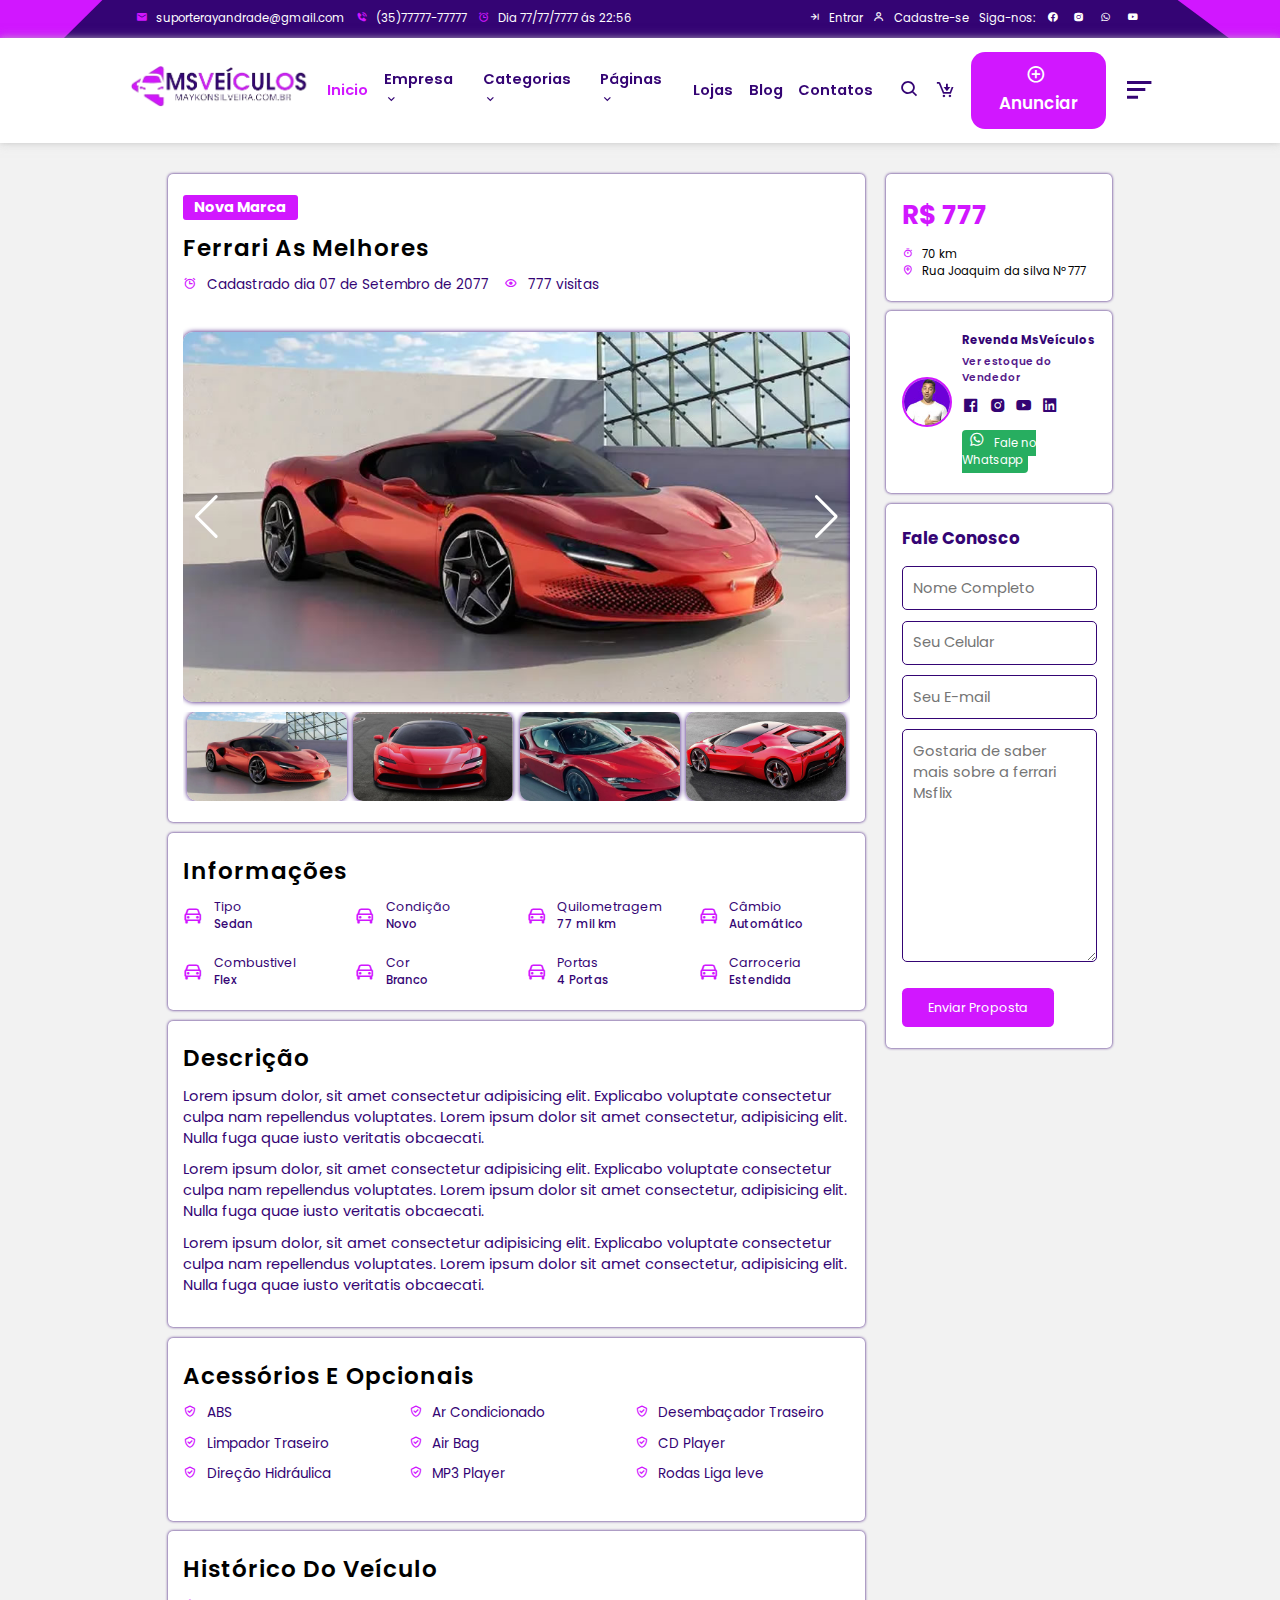
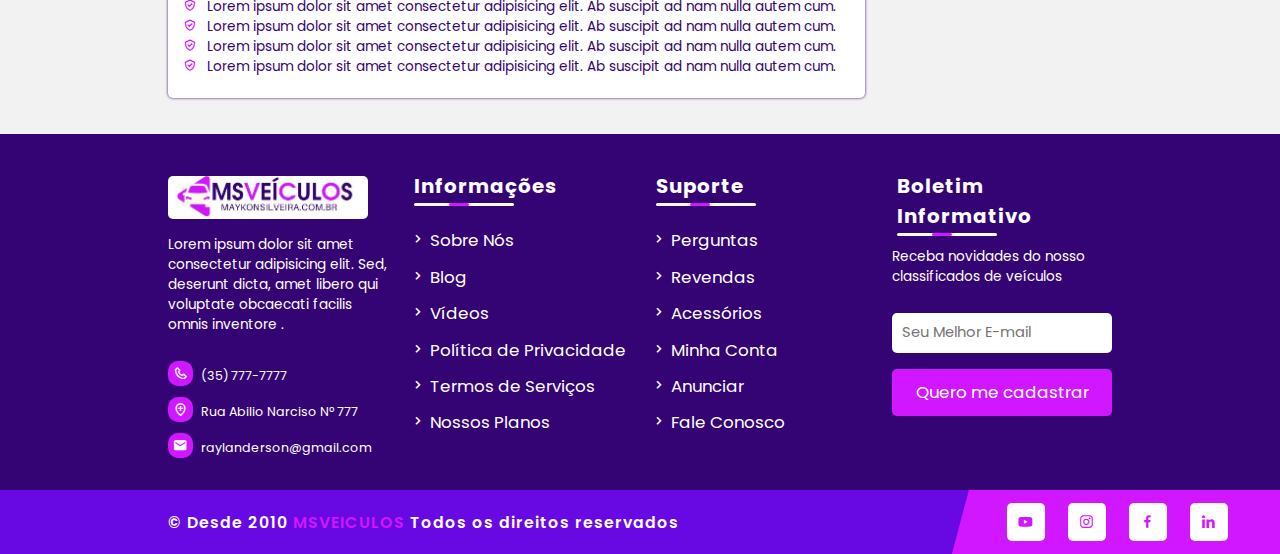
<file: anuncio.html>
<!DOCTYPE html>
<html lang="pt-br">
<head>
    <meta charset="UTF-8">
    <meta name="viewport" content="width=device-width, initial-scale=1.0">
    <title>MSVEÍCULOS OS SEU CLASSIFICADOS DE VEÍCULOS</title>
    <link rel="stylesheet" href="assets/css/style.css">
    <link rel="stylesheet" href="https://unpkg.com/boxicons@latest/css/boxicons.min.css">
    <link rel="stylesheet" href="https://cdn.jsdelivr.net/npm/swiper@11/swiper-bundle.min.css" />
</head>
<body>
    
    <!-- INICIO TOPO SUPERIOR SITE-->
    <div class="super-topo">

        <div class="super-topo-box">

            <div class="super-topo-box-corpo">

                <!-- INICIO COLUNA 1 SITE-->
                <div class="col-1">
                    <span><i class='bx bxs-envelope'></i> suporterayandrade@gmail.com</span>
                    <span><i class='bx bxs-phone-call' ></i> (35)77777-77777</span>
                    <span><i class='bx bx-alarm' ></i> Dia 77/77/7777 ás 22:56</span>
                </div>
                <!-- FIM COLUNA 1 SITE-->

                <!-- INICIO COLUNA 2 SITE-->
                <div class="col-2">
                    <a href="#" title=""><i class='bx bx-arrow-to-right'></i> Entrar</a>
                    <a href="#" title=""><i class='bx bx-user' ></i> Cadastre-se</a>
                    <span>Siga-nos:</span>
                    <div class="social">
                        <a href="#" title=""><i class='bx bxl-facebook-circle' ></i></a>
                        <a href="#" title=""><i class='bx bxl-instagram-alt' ></i></a>
                        <a href="#" title=""><i class='bx bxl-whatsapp' ></i></a>
                        <a href="#" title=""><i class='bx bxl-youtube' ></i></a>
                    </div>
                </div>
                <!-- FIM COLUNA 2 SITE-->

            </div>

        </div>

    </div>
    <!-- FIM TOPO SUPERIOR SITE-->

    <!-- INICIO CABEÇALHO DO SITE -->
    <header class="topo-menu-site">
        <figure class="logo">
            <img src="assets/img/logo/logo.png" alt="Logo do site">
        </figure>

    <!-- INICIO MENU LINK DO SITE -->
        <nav>


            <!-- INICIO LINKs DO SITE -->
            <div class="menuSite">
                <ul class="menuLinks">
                    <li><a href="index.html" title="" class="active">Inicio</a></li>
                    <li><a href="#" title="">Empresa <i class='bx bx-chevron-down'></i></a>
                    <!-- INICIO SUB-MENU LINK DO SITE -->
                        <ul class="menuSub">
                            <li><a href="#">Termo de Serviço</a></li>
                            <li><a href="#" title="">Teste 0</a></li>
                            <li><a href="#" title="">Teste 1</a></li>
                            <li><a href="#" title="">Teste 2</a></li>
                            <li><a href="#" title="">Teste 3</a></li>
                        </ul>
                    <!-- FIM SUB-MENU LINK DO SITE -->                
                    </li>
                    <li><a href="#" title="">Categorias <i class='bx bx-chevron-down'></i></a>
                    <!-- INICIO SUB-MENU LINK DO SITE -->
                    <ul class="menuSub">
                        <li><a href="categorias.html" title="">Grade</a></li>
                        <li><a href="listagem.html" title="">Listagem</a></li>
                        <li><a href="anuncio.html" title="">Anúncio</a></li>    
                        <li><a href="#" title="">Carros</a></li>
                        <li><a href="#" title="">Camilhões</a></li>
                        <li><a href="#" title="">Caminhonetes</a></li>
                        <li><a href="#" title="">Motos</a></li>
                        <li><a href="#" title="">Barcos</a></li>
                    </ul>
                <!-- FIM SUB-MENU LINK DO SITE -->
                    </li>
                    <li><a href="#" title="">Páginas <i class='bx bx-chevron-down'></i></a>
                    <!-- INICIO SUB-MENU LINK DO SITE -->
                    <ul class="menuSub">
                        <li><a href="#" title="">teste 1</a></li>
                        <li><a href="#" title="">teste 2</a></li>
                        <li><a href="#" title="">teste 3</a></li>
                        <li><a href="#" title="">Minha Conta <i class='bx bx-chevron-down setaBaixo'></i></a>
                    <!-- INICIO SUB-MENU-DOIS LINK DO SITE -->
                            <ul class="menuSub-dois">
                                <li><a href="#" title="">teste 777</a></li>
                                <li><a href="#" title="">teste 777</a></li>
                                <li><a href="#" title="">teste 777</a></li>
                                <li><a href="#" title="">teste 777</a></li>
                            </ul>
                    <!-- FIM SUB-MENU-DOIS LINK DO SITE -->
                        </li>
                        <li><a href="#" title="">teste 5</a></li>
                        <li><a href="#" title="">teste 6</a></li>
                        <li><a href="#" title="">teste 7</a></li>
                    </ul>
                <!-- FIM SUB-MENU LINK DO SITE -->
                    </li>
                    <li><a href="#" title="">Lojas</a></li>
                    <li><a href="#" title="">Blog</a></li>
                    <li><a href="#" title="">Contatos</a></li>
                </ul>
            </div>
            <!-- FIM LINKs DO SITE -->

            <!-- INICIO BOTÃO DE ANUNCIAR SITE -->
            <div class="menuAnunciar">
                <i class='bx bx-search' ></i>
                <i class='bx bx-cart-download cart' ></i>
                <button class="addBtn"> <i class='bx bx-plus-circle' ></i> Anunciar</button>
                <i class='bx bx-menu-alt-left' id="menuBtn"></i>
            </div>
            <!-- FIM BOTÃO DE ANUNCIAR SITE -->
        </nav>
    <!-- FIM MENU LINK DO SITE -->
    </header>
    <!-- FIM CABEÇALHO DO SITE -->

    <!-- INICIO VER ANUNCIO DO SITE -->
    <section class="slider">
    <!-- INICIO ANUNCIO DO SITE -->
    <div class="slide-um">

        <div class="col-1">
            <h6>Nova Marca</h6>
            <h5>Ferrari as melhores</h5>

            <div class="data">
                <span> <i class="bx bx-alarm"></i> Cadastrado dia 07 de Setembro de 2077</span>
                <span> <i class="bx bx-show"></i> 777 visitas</span>
            </div>

            <!-- INICIO SLIDE DO SITE -->
            <div style="--swiper-navigation-color: #fff; --swiper-pagination-color: #fff;" class="swiper anuncioSlide">
                <div class="swiper-wrapper">
                
            <!-- INICIO ITEM SLIDE DO SITE -->
                    <div class="swiper-slide">
                        <img src="assets/img/anuncio/carro-1.jpg" alt="">
                    </div>
            <!-- FIM ITEM SLIDE DO SITE -->
                
            <!-- INICIO ITEM SLIDE DO SITE -->
                    <div class="swiper-slide">
                        <img src="assets/img/anuncio/carro-2.jpg" alt="">
                    </div>
            <!-- FIM ITEM SLIDE DO SITE -->
                
            <!-- INICIO ITEM SLIDE DO SITE -->
                    <div class="swiper-slide">
                        <img src="assets/img/anuncio/carro-3.jpg" alt="">
                    </div>
            <!-- FIM ITEM SLIDE DO SITE -->
                
            <!-- INICIO ITEM SLIDE DO SITE -->
                    <div class="swiper-slide">
                        <img src="assets/img/anuncio/carro-4.jpg" alt="">
                    </div>
            <!-- FIM ITEM SLIDE DO SITE -->

            <div class="swiper-button-next"></div>
            <div class="swiper-button-prev"></div>

                </div>
            </div>
            <!-- FIM SLIDE DO SITE -->

            <!-- INICIO SLIDE 2 DO SITE -->
            <div class="swiper anuncioSlide2">
                <div class="swiper-wrapper">
                    <!-- INICIO ITEM SLIDE DO SITE -->
                    <div class="swiper-slide">
                        <img src="assets/img/anuncio/carro-1.jpg" alt="">
                    </div>
            <!-- FIM ITEM SLIDE DO SITE -->
                
            <!-- INICIO ITEM SLIDE DO SITE -->
                    <div class="swiper-slide">
                        <img src="assets/img/anuncio/carro-2.jpg" alt="">
                    </div>
            <!-- FIM ITEM SLIDE DO SITE -->
                
            <!-- INICIO ITEM SLIDE DO SITE -->
                    <div class="swiper-slide">
                        <img src="assets/img/anuncio/carro-3.jpg" alt="">
                    </div>
            <!-- FIM ITEM SLIDE DO SITE -->
                
            <!-- INICIO ITEM SLIDE DO SITE -->
                    <div class="swiper-slide">
                        <img src="assets/img/anuncio/carro-4.jpg" alt="">
                    </div>
            <!-- FIM ITEM SLIDE DO SITE -->
                </div>
            </div>
            <!-- FIM SLIDE 2 DO SITE -->


        </div>
            <!-- INICIO COLUNA INFORMAÇÕES DO SITE -->
            <div class="col-1">
                <h5>Informações</h5>

                <div class="anuncio-linha">

                <!-- INICIO BOX ITEM COLUNA 1 DO SITE -->
                    <div class="anuncio-box">
                        <i class='bx bx-car'></i>
                        <div class="nome">
                            <span>Tipo</span>
                            <p>Sedan</p>  
                        </div>
                    </div>
                <!-- FIM BOX ITEM COLUNA 1 DO SITE -->

                <!-- INICIO BOX ITEM COLUNA 1 DO SITE -->
                    <div class="anuncio-box">
                        <i class='bx bx-car'></i>
                        <div class="nome">
                            <span>Condição</span>
                            <p>Novo</p>  
                        </div>
                    </div>
                <!-- FIM BOX ITEM COLUNA 1 DO SITE -->

                <!-- INICIO BOX ITEM COLUNA 1 DO SITE -->
                    <div class="anuncio-box">
                        <i class='bx bx-car'></i>
                        <div class="nome">
                            <span>Quilometragem</span>
                            <p>77 mil km</p>  
                        </div>
                    </div>
                <!-- FIM BOX ITEM COLUNA 1 DO SITE -->

                <!-- INICIO BOX ITEM COLUNA 1 DO SITE -->
                    <div class="anuncio-box">
                        <i class='bx bx-car'></i>
                        <div class="nome">
                            <span>Câmbio</span>
                            <p>Automático</p>  
                        </div>
                    </div>
                <!-- FIM BOX ITEM COLUNA 1 DO SITE -->

                <!-- INICIO BOX ITEM COLUNA 1 DO SITE -->
                    <div class="anuncio-box">
                        <i class='bx bx-car'></i>
                        <div class="nome">
                            <span>Combustivel</span>
                            <p>Flex</p>  
                        </div>
                    </div>
                <!-- FIM BOX ITEM COLUNA 1 DO SITE -->

                <!-- INICIO BOX ITEM COLUNA 1 DO SITE -->
                    <div class="anuncio-box">
                        <i class='bx bx-car'></i>
                        <div class="nome">
                            <span>Cor</span>
                            <p>Branco</p>  
                        </div>
                    </div>
                <!-- FIM BOX ITEM COLUNA 1 DO SITE -->

                <!-- INICIO BOX ITEM COLUNA 1 DO SITE -->
                    <div class="anuncio-box">
                        <i class='bx bx-car'></i>
                        <div class="nome">
                            <span>Portas</span>
                            <p>4 Portas</p>  
                        </div>
                    </div>
                <!-- FIM BOX ITEM COLUNA 1 DO SITE -->

                <!-- INICIO BOX ITEM COLUNA 1 DO SITE -->
                    <div class="anuncio-box">
                        <i class='bx bx-car'></i>
                        <div class="nome">
                            <span>Carroceria</span>
                            <p>Estendida</p>  
                        </div>
                    </div>
                <!-- FIM BOX ITEM COLUNA 1 DO SITE -->
                </div>

            </div>
            <!-- FIM COLUNA INFORMAÇÕES DO SITE ------------->

            <!-- INICIO COLUNA DESCRIÇÃO DO SITE ------------->
            <div class="col-1">
                <h5>Descrição</h5>

                <p class="dec">
                    Lorem ipsum dolor, sit amet consectetur adipisicing elit. Explicabo voluptate consectetur culpa nam repellendus voluptates. Lorem ipsum dolor sit amet consectetur, adipisicing elit. Nulla fuga quae iusto veritatis obcaecati. 
                </p>
                

                <p class="dec">
                    Lorem ipsum dolor, sit amet consectetur adipisicing elit. Explicabo voluptate consectetur culpa nam repellendus voluptates. Lorem ipsum dolor sit amet consectetur, adipisicing elit. Nulla fuga quae iusto veritatis obcaecati.  
                </p>

                <p class="dec">
                    Lorem ipsum dolor, sit amet consectetur adipisicing elit. Explicabo voluptate consectetur culpa nam repellendus voluptates. Lorem ipsum dolor sit amet consectetur, adipisicing elit. Nulla fuga quae iusto veritatis obcaecati. 
                </p>

            </div>    
            <!-- FIM COLUNA DESCRIÇÃO DO SITE ---------------->


            <!-- INICIO COLUNA ACESSORIOS DO SITE ------------->
            <div class="col-1">
                <h5>Acessórios e opcionais</h5>
                <div class="anuncio-acessorios">
                    <p class="ac"> <i class='bx bx-check-shield' ></i> ABS</p>
                    <p class="ac"> <i class='bx bx-check-shield' ></i> Ar Condicionado </p>
                    <p class="ac"> <i class='bx bx-check-shield' ></i> Desembaçador Traseiro </p>
                    <p class="ac"> <i class='bx bx-check-shield' ></i> Limpador Traseiro </p>
                    <p class="ac"> <i class='bx bx-check-shield' ></i> Air Bag</p>
                    <p class="ac"> <i class='bx bx-check-shield' ></i> CD Player</p>
                    <p class="ac"> <i class='bx bx-check-shield' ></i> Direção Hidráulica </p>
                    <p class="ac"> <i class='bx bx-check-shield' ></i> MP3 Player </p>
                    <p class="ac"> <i class='bx bx-check-shield' ></i> Rodas Liga leve </p>
                </div>
            </div>    
            <!-- FIM COLUNA ACESSORIOS DO SITE ---------------->


            <!-- INICIO COLUNA HISTORICO DO SITE ------------->
            <div class="col-1">
                <h5>Histórico do Veículo</h5>
                <div class="anuncio-historico">
                    <p class="ac"> <i class='bx bx-check-shield' ></i> Lorem ipsum dolor sit amet consectetur adipisicing elit. Ab suscipit ad nam nulla autem cum.</p>
                    <p class="ac"> <i class='bx bx-check-shield' ></i> Lorem ipsum dolor sit amet consectetur adipisicing elit. Ab suscipit ad nam nulla autem cum.</p>
                    <p class="ac"> <i class='bx bx-check-shield' ></i> Lorem ipsum dolor sit amet consectetur adipisicing elit. Ab suscipit ad nam nulla autem cum.</p>
                    <p class="ac"> <i class='bx bx-check-shield' ></i> Lorem ipsum dolor sit amet consectetur adipisicing elit. Ab suscipit ad nam nulla autem cum.</p>
                
                </div>
            </div>    
            <!-- FIM COLUNA HISTORICO DO SITE ---------------->

    </div>
    <!-- FIM ANUNCIO DO SITE -->

    <!-- INICIO BARRA LATERAL ANUNCIO DO SITE -->
        <aside class="anuncio-barra-lateral">

            <!-- INICIO ITEM BARRA LATERAL ANUNCIO DO SITE -->
            <div class="col-2">
                <h3>R$ 777</h3>
                <div class="anuncio-bl-localizacao">
                    <span><i class='bx bx-stopwatch'></i> 70 km </span>
                    <span><i class='bx bx-location-plus'></i> Rua Joaquim da silva Nº 777 </span>
                </div>
            </div>
            <!-- FIM ITEM BARRA LATERAL ANUNCIO DO SITE -->

            <!-- INICIO ITEM BARRA LATERAL ANUNCIO DO SITE -->
            <div class="col-2">
                <div class="anuncio-bl-cliente">
                    <img src="assets/img/anuncio/usuario-777.jpg" alt="">

                    <div class="anuncio-bl-info">
                        <h6>Revenda MsVeículos</h6>
                        <span><a href="" title=""> Ver estoque do Vendedor</a></span>
                        <i class='bx bxl-facebook-square'></i>
                        <i class='bx bxl-instagram-alt' ></i>
                        <i class='bx bxl-youtube' ></i>
                        <i class='bx bxl-linkedin-square' ></i>

                        <p><a href="" title="" class="btn-anuncio"> <i class='bx bxl-whatsapp'></i> Fale no Whatsapp</a></p>
                    </div>

                </div>
            </div>
            <!-- FIM ITEM BARRA LATERAL ANUNCIO DO SITE -->

            <!-- INICIO ITEM BARRA LATERAL ANUNCIO DO SITE -->
            <div class="col-2">
                <h6>Fale Conosco</h6>
                <form action="" method="post">
                    <input type="text" name="nome" placeholder="Nome Completo">
                    <input type="text" celular="nome" placeholder="Seu Celular">
                    <input type="text" email="nome" placeholder="Seu E-mail">
                    <textarea name="mensagem" id="" cols="30" rows="10" placeholder="Gostaria de saber mais sobre a ferrari Msflix"></textarea>
                    <button type="submit" name="sendMsg">Enviar Proposta</button>
                </form>
            </div>
            <!-- FIM ITEM BARRA LATERAL ANUNCIO DO SITE -->

        </aside>
    <!-- FIM BARRA LATERAL ANUNCIO DO SITE -->        
    </section>
    <!-- FIM VER ANUNCIO DO SITE -->


<!-- INICIO RODAPE DO SITE -->
<footer class="rodape">

    <!-- INICIO LINHA RODAPE DO SITE -->
    <div class="rodape-linha">

            <!-- INICIO COLUNA 1 RODAPE DO SITE -->
            <div class="rodape-col">
                
                <figure>
                    <img src="assets/img/logo/LOG-MSVEICULOS.jpg" alt="">
                </figure>
                <p>Lorem ipsum dolor sit amet consectetur adipisicing elit. Sed, deserunt dicta, amet libero qui voluptate obcaecati facilis omnis inventore .</p>
                <span> <i class="bx bx-phone"></i> (35) 777-7777</span>
                <span> <i class="bx bx-location-plus"></i> Rua Abilio Narciso Nº 777</span>
                <span> <i class="bx bxs-envelope"></i> raylanderson@gmail.com</span>

            </div>
            <!-- FIM COLUNA 1 RODAPE DO SITE -->

            <!-- INICIO COLUNA 2 RODAPE DO SITE -->
            <div class="rodape-col">
                <h5>Informações</h5>
                <a href="" title=""> <i class="bx bx-chevron-right"></i> Sobre Nós</a>
                <a href="" title=""> <i class="bx bx-chevron-right"></i> Blog</a>
                <a href="" title=""> <i class="bx bx-chevron-right"></i> Vídeos</a>
                <a href="" title=""> <i class="bx bx-chevron-right"></i> Política de Privacidade</a>
                <a href="" title=""> <i class="bx bx-chevron-right"></i> Termos de Serviços</a>
                <a href="" title=""> <i class="bx bx-chevron-right"></i> Nossos Planos</a>

            </div>
            <!-- FIM COLUNA 2 RODAPE DO SITE -->

            <!-- INICIO COLUNA 3 RODAPE DO SITE -->
            <div class="rodape-col">
                <h5>Suporte</h5>
                <a href="" title=""> <i class="bx bx-chevron-right"></i> Perguntas</a>
                <a href="" title=""> <i class="bx bx-chevron-right"></i> Revendas</a>
                <a href="" title=""> <i class="bx bx-chevron-right"></i> Acessórios</a>
                <a href="" title=""> <i class="bx bx-chevron-right"></i> Minha Conta</a>
                <a href="" title=""> <i class="bx bx-chevron-right"></i> Anunciar</a>
                <a href="" title=""> <i class="bx bx-chevron-right"></i> Fale Conosco</a>
            </div>
            <!-- FIM COLUNA 3 RODAPE DO SITE -->

            <!-- INICIO COLUNA 4 RODAPE DO SITE -->
            <div class="rodape-col">
                <h5>Boletim Informativo</h5>
                <p class="texto">Receba novidades do nosso classificados de veículos</p>
                <form action="" method="post">
                    <input type="text" name="email" placeholder="Seu Melhor E-mail">
                    <button type="submit"> Quero me cadastrar</button>
                </form>
            </div>
            <!-- FIM COLUNA 4 RODAPE DO SITE -->

            </div>
            <!-- FIM LINHA RODAPE DO SITE -->

            <!-- INICIO DIREITOS RODAPE DO SITE -->
            <div class="rodape-direitos">
                <p>&copy; Desde 2010 <span>MSVEICULOS</span> Todos os direitos reservados</p>

                <div class="rodape-redes">
                    <i class="bx bxl-youtube"></i>
                    <i class="bx bxl-instagram"></i>
                    <i class="bx bxl-facebook"></i>
                    <i class="bx bxl-linkedin"></i>
                </div>
            </div>
            <!-- FIM DIREITOS RODAPE DO SITE -->
    </div>

</footer>
<!-- FIM RODAPE DO SITE -->


    <script src="https://cdn.jsdelivr.net/npm/swiper@11/swiper-bundle.min.js"></script>
    <script src="assets/js/ms.js"></script>
</body>
</html>
</file>
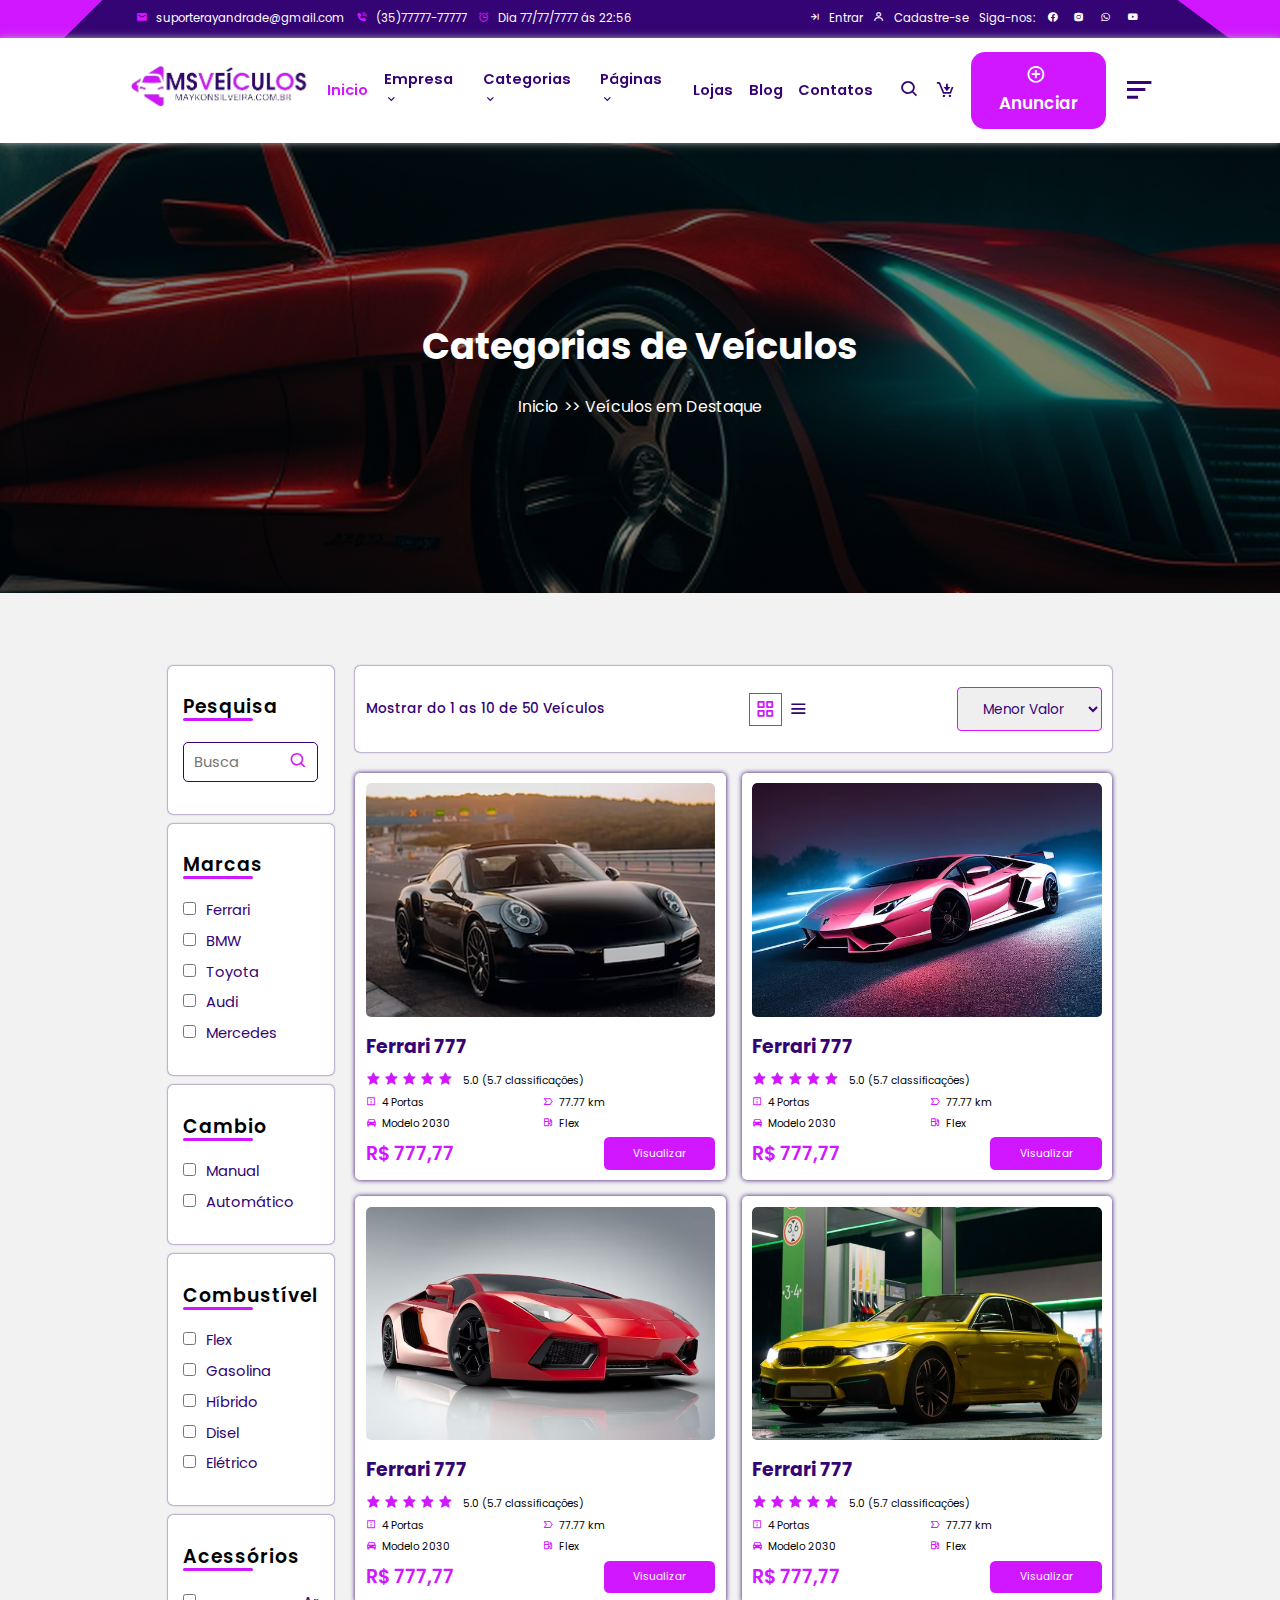
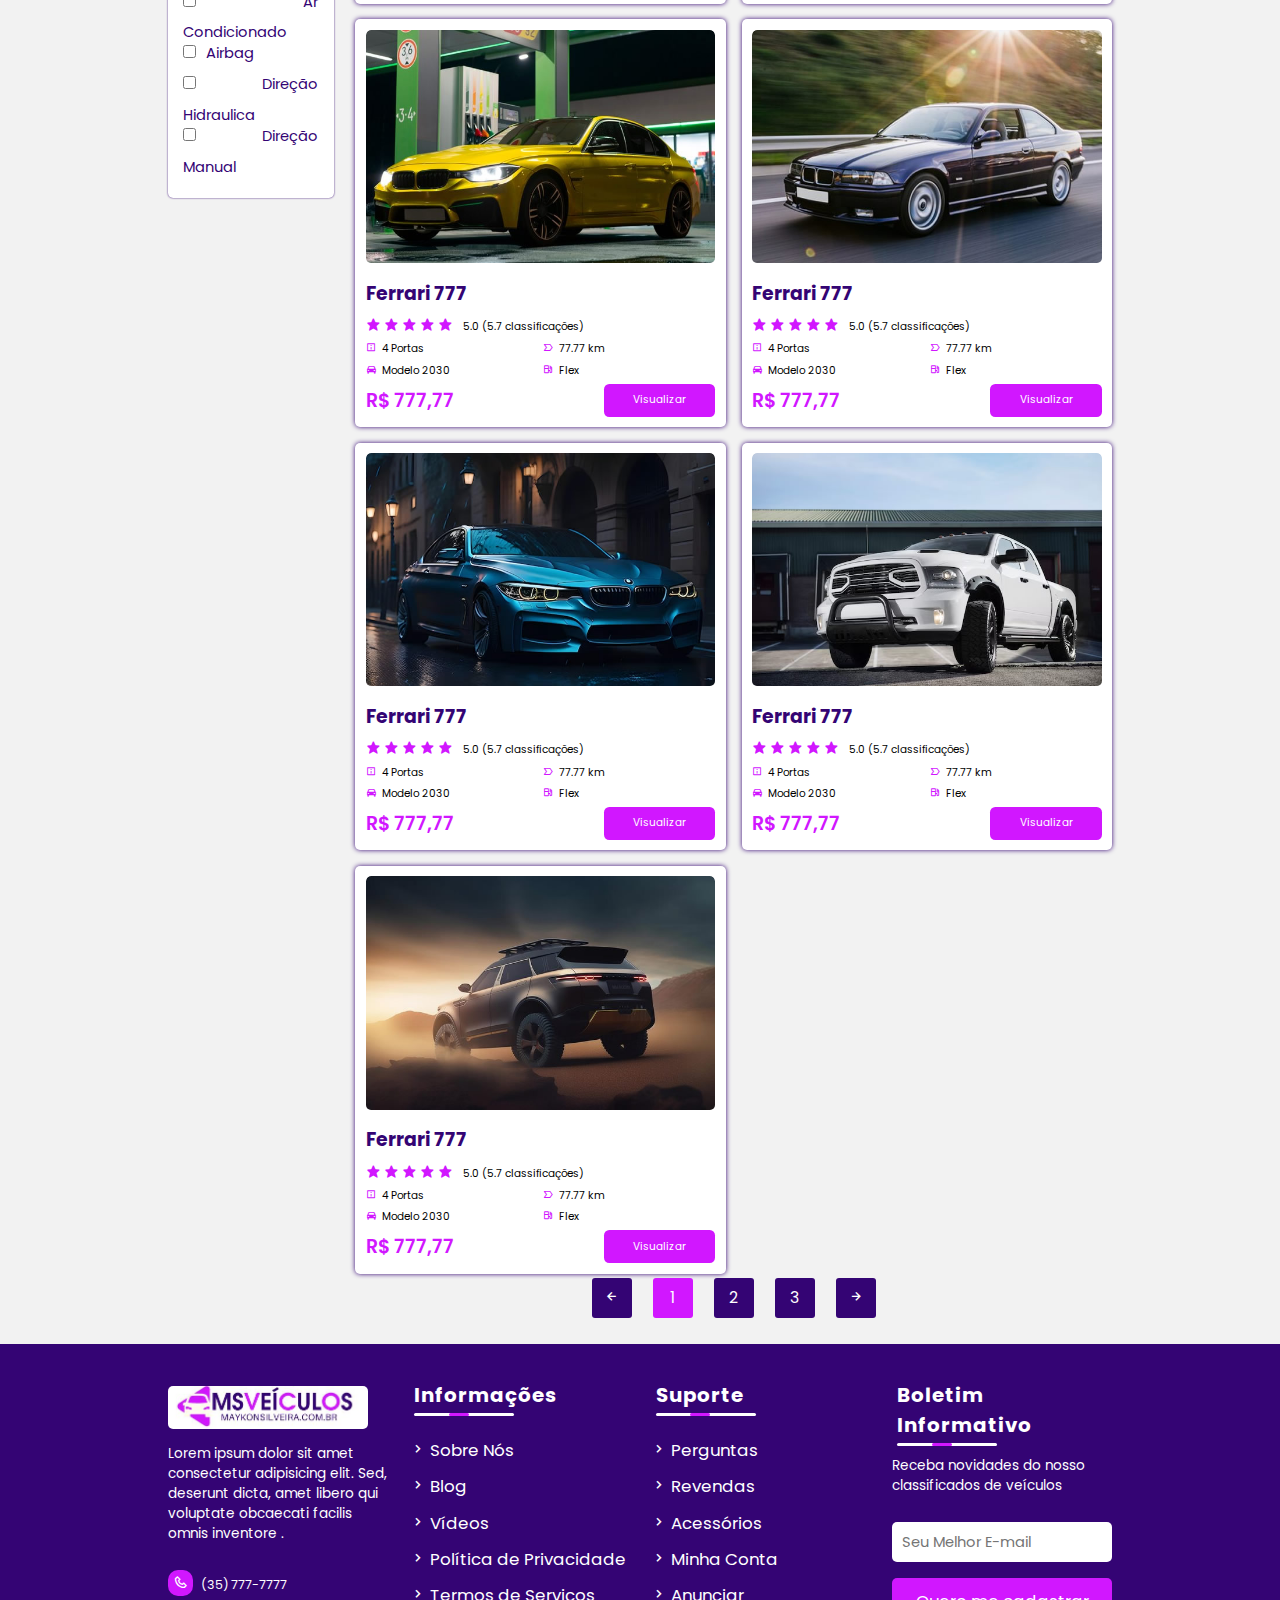
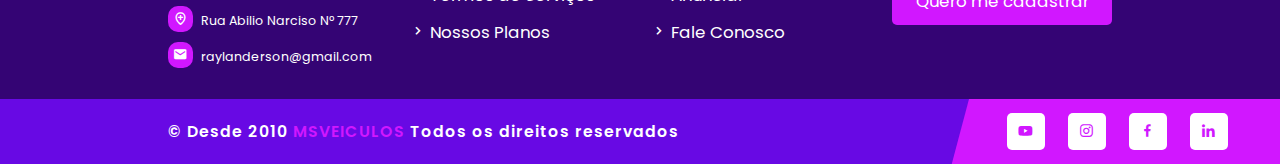
<file: categorias.html>
<!DOCTYPE html>
<html lang="pt-br">
<head>
    <meta charset="UTF-8">
    <meta name="viewport" content="width=device-width, initial-scale=1.0">
    <title>MSVEÍCULOS OS SEU CLASSIFICADOS DE VEÍCULOS</title>
    <link rel="stylesheet" href="assets/css/style.css">
    <link rel="stylesheet" href="https://unpkg.com/boxicons@latest/css/boxicons.min.css">
    <link rel="stylesheet" href="https://cdn.jsdelivr.net/npm/swiper@11/swiper-bundle.min.css" />
</head>
<body>
    
    <!-- INICIO TOPO SUPERIOR SITE-->
    <div class="super-topo">

        <div class="super-topo-box">

            <div class="super-topo-box-corpo">

                <!-- INICIO COLUNA 1 SITE-->
                <div class="col-1">
                    <span><i class='bx bxs-envelope'></i> suporterayandrade@gmail.com</span>
                    <span><i class='bx bxs-phone-call' ></i> (35)77777-77777</span>
                    <span><i class='bx bx-alarm' ></i> Dia 77/77/7777 ás 22:56</span>
                </div>
                <!-- FIM COLUNA 1 SITE-->

                <!-- INICIO COLUNA 2 SITE-->
                <div class="col-2">
                    <a href="#" title=""><i class='bx bx-arrow-to-right'></i> Entrar</a>
                    <a href="#" title=""><i class='bx bx-user' ></i> Cadastre-se</a>
                    <span>Siga-nos:</span>
                    <div class="social">
                        <a href="#" title=""><i class='bx bxl-facebook-circle' ></i></a>
                        <a href="#" title=""><i class='bx bxl-instagram-alt' ></i></a>
                        <a href="#" title=""><i class='bx bxl-whatsapp' ></i></a>
                        <a href="#" title=""><i class='bx bxl-youtube' ></i></a>
                    </div>
                </div>
                <!-- FIM COLUNA 2 SITE-->

            </div>

        </div>

    </div>
    <!-- FIM TOPO SUPERIOR SITE-->

    <!-- INICIO CABEÇALHO DO SITE -->
    <header class="topo-menu-site">
        <figure class="logo">
            <img src="assets/img/logo/logo.png" alt="Logo do site">
        </figure>

    <!-- INICIO MENU LINK DO SITE -->
        <nav>


            <!-- INICIO LINKs DO SITE -->
            <div class="menuSite">
                <ul class="menuLinks">
                    <li><a href="index.html" title="" class="active">Inicio</a></li>
                    <li><a href="#" title="">Empresa <i class='bx bx-chevron-down'></i></a>
                    <!-- INICIO SUB-MENU LINK DO SITE -->
                        <ul class="menuSub">
                            <li><a href="#">Termo de Serviço</a></li>
                            <li><a href="#" title="">Teste 0</a></li>
                            <li><a href="#" title="">Teste 1</a></li>
                            <li><a href="#" title="">Teste 2</a></li>
                            <li><a href="#" title="">Teste 3</a></li>
                        </ul>
                    <!-- FIM SUB-MENU LINK DO SITE -->                
                    </li>
                    <li><a href="#" title="">Categorias <i class='bx bx-chevron-down'></i></a>
                    <!-- INICIO SUB-MENU LINK DO SITE -->
                    <ul class="menuSub">
                        <li><a href="categorias.html" title="">Grade</a></li>
                        <li><a href="listagem.html" title="">Listagem</a></li>
                        <li><a href="anuncio.html" title="">Anúncio</a></li>
                        <li><a href="#" title="">Carros</a></li>
                        <li><a href="#" title="">Camilhões</a></li>
                        <li><a href="#" title="">Caminhonetes</a></li>
                        <li><a href="#" title="">Motos</a></li>
                        <li><a href="#" title="">Barcos</a></li>
                    </ul>
                <!-- FIM SUB-MENU LINK DO SITE -->
                    </li>
                    <li><a href="#" title="">Páginas <i class='bx bx-chevron-down'></i></a>
                    <!-- INICIO SUB-MENU LINK DO SITE -->
                    <ul class="menuSub">
                        <li><a href="#" title="">teste 1</a></li>
                        <li><a href="#" title="">teste 2</a></li>
                        <li><a href="#" title="">teste 3</a></li>
                        <li><a href="#" title="">Minha Conta <i class='bx bx-chevron-down setaBaixo'></i></a>
                    <!-- INICIO SUB-MENU-DOIS LINK DO SITE -->
                            <ul class="menuSub-dois">
                                <li><a href="#" title="">teste 777</a></li>
                                <li><a href="#" title="">teste 777</a></li>
                                <li><a href="#" title="">teste 777</a></li>
                                <li><a href="#" title="">teste 777</a></li>
                            </ul>
                    <!-- FIM SUB-MENU-DOIS LINK DO SITE -->
                        </li>
                        <li><a href="#" title="">teste 5</a></li>
                        <li><a href="#" title="">teste 6</a></li>
                        <li><a href="#" title="">teste 7</a></li>
                    </ul>
                <!-- FIM SUB-MENU LINK DO SITE -->
                    </li>
                    <li><a href="#" title="">Lojas</a></li>
                    <li><a href="#" title="">Blog</a></li>
                    <li><a href="#" title="">Contatos</a></li>
                </ul>
            </div>
            <!-- FIM LINKs DO SITE -->

            <!-- INICIO BOTÃO DE ANUNCIAR SITE -->
            <div class="menuAnunciar">
                <i class='bx bx-search' ></i>
                <i class='bx bx-cart-download cart' ></i>
                <button class="addBtn"> <i class='bx bx-plus-circle' ></i> Anunciar</button>
                <i class='bx bx-menu-alt-left' id="menuBtn"></i>
            </div>
            <!-- FIM BOTÃO DE ANUNCIAR SITE -->
        </nav>
    <!-- FIM MENU LINK DO SITE -->
    </header>
    <!-- FIM CABEÇALHO DO SITE -->

    <!-- INICIO TOPO PAGINAS DO SITE -->
    <div class="categorias-carros">
        <h2>Categorias de Veículos</h2>
        <div class="links">
            <a href="index.html" title=""> Inicio</a>
            <span> >> </span>
            <p>Veículos em Destaque</p>
        </div>
    </div>
    <!-- FIM TOPO PAGINAS DO SITE -->

    <!-- INICIO FILTRO E VEICULOS DO SITE -->
    <section class="carrosRecentes cats">

        <!-- INICIO COLUNA 1 - FILTRO E VEICULOS DO SITE -->
        <div class="col-1">
            <form action="" method="post">

        <!-- INICIO ITEM FILTRO E VEICULOS DO SITE -->
        <div class="cat-col">

            <h5>Pesquisa</h5>            
            <div class="filtroBusca">
                <input type="text" name="" class="filtro-cat" placeholder="Busca">
                <i class='bx bx-search' ></i>
            </div>

        </div>
        <!-- FIM ITEM FILTRO E VEICULOS DO SITE -->
            
        <!-- INICIO ITEM FILTRO E VEICULOS DO SITE -->
        <div class="cat-col">
            <h5>Marcas</h5>            
            <div class="caixaBusca">

                <input type="checkbox" name="" > Ferrari <br>
                <input type="checkbox" name="" > BMW <br>
                <input type="checkbox" name="" > Toyota <br>
                <input type="checkbox" name="" > Audi <br>
                <input type="checkbox" name="" > Mercedes <br>

            </div>
        </div>
        <!-- FIM ITEM FILTRO E VEICULOS DO SITE -->
                
        <!-- INICIO ITEM FILTRO E VEICULOS DO SITE -->
        <div class="cat-col">
            <h5>Cambio</h5>            
            <div class="caixaBusca">

                <input type="checkbox" name="" > Manual <br>
                <input type="checkbox" name="" > Automático <br>
                
            </div>
        </div>
        <!-- FIM ITEM FILTRO E VEICULOS DO SITE -->

        <!-- INICIO ITEM FILTRO E VEICULOS DO SITE -->
        <div class="cat-col">
            <h5>Combustível</h5>            
            <div class="caixaBusca">

                <input type="checkbox" name="" > Flex <br>
                <input type="checkbox" name="" > Gasolina <br>
                <input type="checkbox" name="" > Híbrido <br>
                <input type="checkbox" name="" > Disel <br>
                <input type="checkbox" name="" > Elétrico <br>

            </div>
        </div>
        <!-- FIM ITEM FILTRO E VEICULOS DO SITE -->
            

        <!-- INICIO ITEM FILTRO E VEICULOS DO SITE -->
        <div class="cat-col">
            <h5>Acessórios</h5>            
            <div class="caixaBusca">

                <input type="checkbox" name="" > Ar Condicionado <br>
                <input type="checkbox" name="" > Airbag <br>
                <input type="checkbox" name="" > Direção Hidraulica <br>
                <input type="checkbox" name="" > Direção Manual <br>

            </div>
        </div>
        <!-- FIM ITEM FILTRO E VEICULOS DO SITE -->
            
            </form>
        </div>
        <!-- FIM COLUNA 1 - FILTRO E VEICULOS DO SITE -->

        <!-- INICIO COLUNA 2 - FILTRO E VEICULOS DO SITE -->
        <div class="col-2">

        <!-- INICIO TOPO COLUNA 2 - FILTRO E VEICULOS DO SITE -->
            <div class="cat-veiculos-top">
                <span>Mostrar do 1 as 10 de 50 Veículos</span>

                <div class="cat-v-outros">
                    <i class="bx bx-grid-alt grade"></i>
                    <i class="bx bx-menu"></i>
                </div>

                <form action="" method="post">
                    <select name="" id="">
                        <option value="">Menor Valor</option>
                        <option value="">Maior Valor</option>
                    </select>
                </form>

            </div>
        <!-- FIM TOPO COLUNA 2 - FILTRO E VEICULOS DO SITE -->


        <!-- INICIO VEICULOS DA COLUNA 2 - FILTRO E VEICULOS DO SITE -->
        <div class="cr-linha listagem">



            <!-- INICIO ITEM VEICULOS DO SITE -->
    <div class="cr-col">
    
                <div class="img-cr">
                    <img src="assets/img/carros/1.jpg" alt="">
                </div>
    
                <h5>Ferrari 777</h5>
                <div class="classificacao">
    
                    <div class="cl-estrelas">
                        <i class='bx bxs-star'></i>
                        <i class='bx bxs-star'></i>
                        <i class='bx bxs-star'></i>
                        <i class='bx bxs-star'></i>
                        <i class='bx bxs-star'></i>
                    </div>
    
                    <div class="cl-ct-estrelas">
                        <span>5.0 (5.7 classificações)</span>
                    </div>
    
                </div>
    
                <div class="cr-info">
                    <span> <i class='bx bx-info-square'></i> 4 Portas</span>
                    <span> <i class='bx bx-label' ></i> 77.77 km</span>
                    <span> <i class='bx bxs-car' ></i> Modelo 2030</span>
                    <span> <i class='bx bx-gas-pump' ></i> Flex</span>
                </div>
    
                <div class="cr-valor">
                    <p>R$ 777,77</p>
                    <a href="" title="">Visualizar</a>
                </div>
    
            </div>
            <!-- FIM ITEM VEICULOS DO SITE -->
    
    
            <!-- INICIO ITEM VEICULOS DO SITE -->
            <div class="cr-col">
    
                <div class="img-cr">
                    <img src="assets/img/carros/2.jpg" alt="">
                </div>
    
                <h5>Ferrari 777</h5>
                <div class="classificacao">
    
                    <div class="cl-estrelas">
                        <i class='bx bxs-star'></i>
                        <i class='bx bxs-star'></i>
                        <i class='bx bxs-star'></i>
                        <i class='bx bxs-star'></i>
                        <i class='bx bxs-star'></i>
                    </div>
    
                    <div class="cl-ct-estrelas">
                        <span>5.0 (5.7 classificações)</span>
                    </div>
    
                </div>
    
                <div class="cr-info">
                    <span> <i class='bx bx-info-square'></i> 4 Portas</span>
                    <span> <i class='bx bx-label' ></i> 77.77 km</span>
                    <span> <i class='bx bxs-car' ></i> Modelo 2030</span>
                    <span> <i class='bx bx-gas-pump' ></i> Flex</span>
                </div>
    
                <div class="cr-valor">
                    <p>R$ 777,77</p>
                    <a href="" title="">Visualizar</a>
                </div>
    
            </div>
            <!-- FIM ITEM VEICULOS DO SITE -->
    
            <!-- INICIO ITEM VEICULOS DO SITE -->
            <div class="cr-col">
    
                <div class="img-cr">
                    <img src="assets/img/carros/3.jpg" alt="">
                </div>
    
                <h5>Ferrari 777</h5>
                <div class="classificacao">
    
                    <div class="cl-estrelas">
                        <i class='bx bxs-star'></i>
                        <i class='bx bxs-star'></i>
                        <i class='bx bxs-star'></i>
                        <i class='bx bxs-star'></i>
                        <i class='bx bxs-star'></i>
                    </div>
    
                    <div class="cl-ct-estrelas">
                        <span>5.0 (5.7 classificações)</span>
                    </div>
    
                </div>
    
                <div class="cr-info">
                    <span> <i class='bx bx-info-square'></i> 4 Portas</span>
                    <span> <i class='bx bx-label' ></i> 77.77 km</span>
                    <span> <i class='bx bxs-car' ></i> Modelo 2030</span>
                    <span> <i class='bx bx-gas-pump' ></i> Flex</span>
                </div>
    
                <div class="cr-valor">
                    <p>R$ 777,77</p>
                    <a href="" title="">Visualizar</a>
                </div>
    
            </div>
            <!-- FIM ITEM VEICULOS DO SITE -->
    
    <!-- INICIO ITEM VEICULOS DO SITE -->
    <div class="cr-col">
    
        <div class="img-cr">
            <img src="assets/img/carros/4.jpg" alt="">
        </div>
    
        <h5>Ferrari 777</h5>
        <div class="classificacao">
    
            <div class="cl-estrelas">
                <i class='bx bxs-star'></i>
                <i class='bx bxs-star'></i>
                <i class='bx bxs-star'></i>
                <i class='bx bxs-star'></i>
                <i class='bx bxs-star'></i>
            </div>
    
            <div class="cl-ct-estrelas">
                <span>5.0 (5.7 classificações)</span>
            </div>
    
        </div>
    
        <div class="cr-info">
            <span> <i class='bx bx-info-square'></i> 4 Portas</span>
            <span> <i class='bx bx-label' ></i> 77.77 km</span>
            <span> <i class='bx bxs-car' ></i> Modelo 2030</span>
            <span> <i class='bx bx-gas-pump' ></i> Flex</span>
        </div>
    
        <div class="cr-valor">
            <p>R$ 777,77</p>
            <a href="" title="">Visualizar</a>
        </div>
    
    </div>
    <!-- FIM ITEM VEICULOS DO SITE -->
    
    <!-- INICIO ITEM VEICULOS DO SITE -->
    <div class="cr-col">
    
        <div class="img-cr">
            <img src="assets/img/carros/4.jpg" alt="">
        </div>
    
        <h5>Ferrari 777</h5>
        <div class="classificacao">
    
            <div class="cl-estrelas">
                <i class='bx bxs-star'></i>
                <i class='bx bxs-star'></i>
                <i class='bx bxs-star'></i>
                <i class='bx bxs-star'></i>
                <i class='bx bxs-star'></i>
            </div>
    
            <div class="cl-ct-estrelas">
                <span>5.0 (5.7 classificações)</span>
            </div>
    
        </div>
    
        <div class="cr-info">
            <span> <i class='bx bx-info-square'></i> 4 Portas</span>
            <span> <i class='bx bx-label' ></i> 77.77 km</span>
            <span> <i class='bx bxs-car' ></i> Modelo 2030</span>
            <span> <i class='bx bx-gas-pump' ></i> Flex</span>
        </div>
    
        <div class="cr-valor">
            <p>R$ 777,77</p>
            <a href="" title="">Visualizar</a>
        </div>
    
    </div>
    <!-- FIM ITEM VEICULOS DO SITE -->
    
    <!-- INICIO ITEM VEICULOS DO SITE -->
    <div class="cr-col">
    
        <div class="img-cr">
            <img src="assets/img/carros/5.jpg" alt="">
        </div>
    
        <h5>Ferrari 777</h5>
        <div class="classificacao">
    
            <div class="cl-estrelas">
                <i class='bx bxs-star'></i>
                <i class='bx bxs-star'></i>
                <i class='bx bxs-star'></i>
                <i class='bx bxs-star'></i>
                <i class='bx bxs-star'></i>
            </div>
    
            <div class="cl-ct-estrelas">
                <span>5.0 (5.7 classificações)</span>
            </div>
    
        </div>
    
        <div class="cr-info">
            <span> <i class='bx bx-info-square'></i> 4 Portas</span>
            <span> <i class='bx bx-label' ></i> 77.77 km</span>
            <span> <i class='bx bxs-car' ></i> Modelo 2030</span>
            <span> <i class='bx bx-gas-pump' ></i> Flex</span>
        </div>
    
        <div class="cr-valor">
            <p>R$ 777,77</p>
            <a href="" title="">Visualizar</a>
        </div>
    
    </div>
    <!-- FIM ITEM VEICULOS DO SITE -->
    
    <!-- INICIO ITEM VEICULOS DO SITE -->
    <div class="cr-col">
    
        <div class="img-cr">
            <img src="assets/img/carros/6.jpg" alt="">
        </div>
    
        <h5>Ferrari 777</h5>
        <div class="classificacao">
    
            <div class="cl-estrelas">
                <i class='bx bxs-star'></i>
                <i class='bx bxs-star'></i>
                <i class='bx bxs-star'></i>
                <i class='bx bxs-star'></i>
                <i class='bx bxs-star'></i>
            </div>
    
            <div class="cl-ct-estrelas">
                <span>5.0 (5.7 classificações)</span>
            </div>
    
        </div>
    
        <div class="cr-info">
            <span> <i class='bx bx-info-square'></i> 4 Portas</span>
            <span> <i class='bx bx-label' ></i> 77.77 km</span>
            <span> <i class='bx bxs-car' ></i> Modelo 2030</span>
            <span> <i class='bx bx-gas-pump' ></i> Flex</span>
        </div>
    
        <div class="cr-valor">
            <p>R$ 777,77</p>
            <a href="" title="">Visualizar</a>
        </div>
    
    </div>
    <!-- FIM ITEM VEICULOS DO SITE -->
    
    
    <!-- INICIO ITEM VEICULOS DO SITE -->
    <div class="cr-col">
    
        <div class="img-cr">
            <img src="assets/img/carros/7.jpg" alt="">
        </div>
    
        <h5>Ferrari 777</h5>
        <div class="classificacao">
    
            <div class="cl-estrelas">
                <i class='bx bxs-star'></i>
                <i class='bx bxs-star'></i>
                <i class='bx bxs-star'></i>
                <i class='bx bxs-star'></i>
                <i class='bx bxs-star'></i>
            </div>
    
            <div class="cl-ct-estrelas">
                <span>5.0 (5.7 classificações)</span>
            </div>
    
        </div>
    
        <div class="cr-info">
            <span> <i class='bx bx-info-square'></i> 4 Portas</span>
            <span> <i class='bx bx-label' ></i> 77.77 km</span>
            <span> <i class='bx bxs-car' ></i> Modelo 2030</span>
            <span> <i class='bx bx-gas-pump' ></i> Flex</span>
        </div>
    
        <div class="cr-valor">
            <p>R$ 777,77</p>
            <a href="" title="">Visualizar</a>
        </div>
    
    </div>
    <!-- FIM ITEM VEICULOS DO SITE -->
    
    
    <!-- INICIO ITEM VEICULOS DO SITE -->
    <div class="cr-col">
    
        <div class="img-cr">
            <img src="assets/img/carros/8.jpg" alt="">
        </div>
    
        <h5>Ferrari 777</h5>
        <div class="classificacao">
    
            <div class="cl-estrelas">
                <i class='bx bxs-star'></i>
                <i class='bx bxs-star'></i>
                <i class='bx bxs-star'></i>
                <i class='bx bxs-star'></i>
                <i class='bx bxs-star'></i>
            </div>
    
            <div class="cl-ct-estrelas">
                <span>5.0 (5.7 classificações)</span>
            </div>
    
        </div>
    
        <div class="cr-info">
            <span> <i class='bx bx-info-square'></i> 4 Portas</span>
            <span> <i class='bx bx-label' ></i> 77.77 km</span>
            <span> <i class='bx bxs-car' ></i> Modelo 2030</span>
            <span> <i class='bx bx-gas-pump' ></i> Flex</span>
        </div>
    
        <div class="cr-valor">
            <p>R$ 777,77</p>
            <a href="" title="">Visualizar</a>
        </div>
    
    </div>
    <!-- FIM ITEM VEICULOS DO SITE -->
    
            <br>
        </div>
        <!-- FIM VEICULOS DA COLUNA 2 - FILTRO E VEICULOS DO SITE -->

        <div class="paginacao">
            <span class="p-numero"> <i class='bx bx-left-arrow-alt'></i></span>
            <span> 1 </span>
            <span class="p-numero"> 2 </span>
            <span class="p-numero"> 3 </span>
            <span class="p-numero"> <i class='bx bx-right-arrow-alt' ></i></span>
        </div>

        </div>
        <!-- INICIO COLUNA 2 - FILTRO E VEICULOS DO SITE -->

    </section>
    <!-- FIM FILTRO E VEICULOS DO SITE -->

    


<!-- INICIO RODAPE DO SITE -->
<footer class="rodape">

    <!-- INICIO LINHA RODAPE DO SITE -->
    <div class="rodape-linha">

            <!-- INICIO COLUNA 1 RODAPE DO SITE -->
            <div class="rodape-col">
                
                <figure>
                    <img src="assets/img/logo/LOG-MSVEICULOS.jpg" alt="">
                </figure>
                <p>Lorem ipsum dolor sit amet consectetur adipisicing elit. Sed, deserunt dicta, amet libero qui voluptate obcaecati facilis omnis inventore .</p>
                <span> <i class="bx bx-phone"></i> (35) 777-7777</span>
                <span> <i class="bx bx-location-plus"></i> Rua Abilio Narciso Nº 777</span>
                <span> <i class="bx bxs-envelope"></i> raylanderson@gmail.com</span>

            </div>
            <!-- FIM COLUNA 1 RODAPE DO SITE -->

            <!-- INICIO COLUNA 2 RODAPE DO SITE -->
            <div class="rodape-col">
                <h5>Informações</h5>
                <a href="" title=""> <i class="bx bx-chevron-right"></i> Sobre Nós</a>
                <a href="" title=""> <i class="bx bx-chevron-right"></i> Blog</a>
                <a href="" title=""> <i class="bx bx-chevron-right"></i> Vídeos</a>
                <a href="" title=""> <i class="bx bx-chevron-right"></i> Política de Privacidade</a>
                <a href="" title=""> <i class="bx bx-chevron-right"></i> Termos de Serviços</a>
                <a href="" title=""> <i class="bx bx-chevron-right"></i> Nossos Planos</a>

            </div>
            <!-- FIM COLUNA 2 RODAPE DO SITE -->

            <!-- INICIO COLUNA 3 RODAPE DO SITE -->
            <div class="rodape-col">
                <h5>Suporte</h5>
                <a href="" title=""> <i class="bx bx-chevron-right"></i> Perguntas</a>
                <a href="" title=""> <i class="bx bx-chevron-right"></i> Revendas</a>
                <a href="" title=""> <i class="bx bx-chevron-right"></i> Acessórios</a>
                <a href="" title=""> <i class="bx bx-chevron-right"></i> Minha Conta</a>
                <a href="" title=""> <i class="bx bx-chevron-right"></i> Anunciar</a>
                <a href="" title=""> <i class="bx bx-chevron-right"></i> Fale Conosco</a>
            </div>
            <!-- FIM COLUNA 3 RODAPE DO SITE -->

            <!-- INICIO COLUNA 4 RODAPE DO SITE -->
            <div class="rodape-col">
                <h5>Boletim Informativo</h5>
                <p class="texto">Receba novidades do nosso classificados de veículos</p>
                <form action="" method="post">
                    <input type="text" name="email" placeholder="Seu Melhor E-mail">
                    <button type="submit"> Quero me cadastrar</button>
                </form>
            </div>
            <!-- FIM COLUNA 4 RODAPE DO SITE -->

            </div>
            <!-- FIM LINHA RODAPE DO SITE -->

            <!-- INICIO DIREITOS RODAPE DO SITE -->
            <div class="rodape-direitos">
                <p>&copy; Desde 2010 <span>MSVEICULOS</span> Todos os direitos reservados</p>

                <div class="rodape-redes">
                    <i class="bx bxl-youtube"></i>
                    <i class="bx bxl-instagram"></i>
                    <i class="bx bxl-facebook"></i>
                    <i class="bx bxl-linkedin"></i>
                </div>
            </div>
            <!-- FIM DIREITOS RODAPE DO SITE -->
    </div>

</footer>
<!-- FIM RODAPE DO SITE -->


    <script src="https://cdn.jsdelivr.net/npm/swiper@11/swiper-bundle.min.js"></script>
    <script src="assets/js/ms.js"></script>
</body>
</html>
</file>
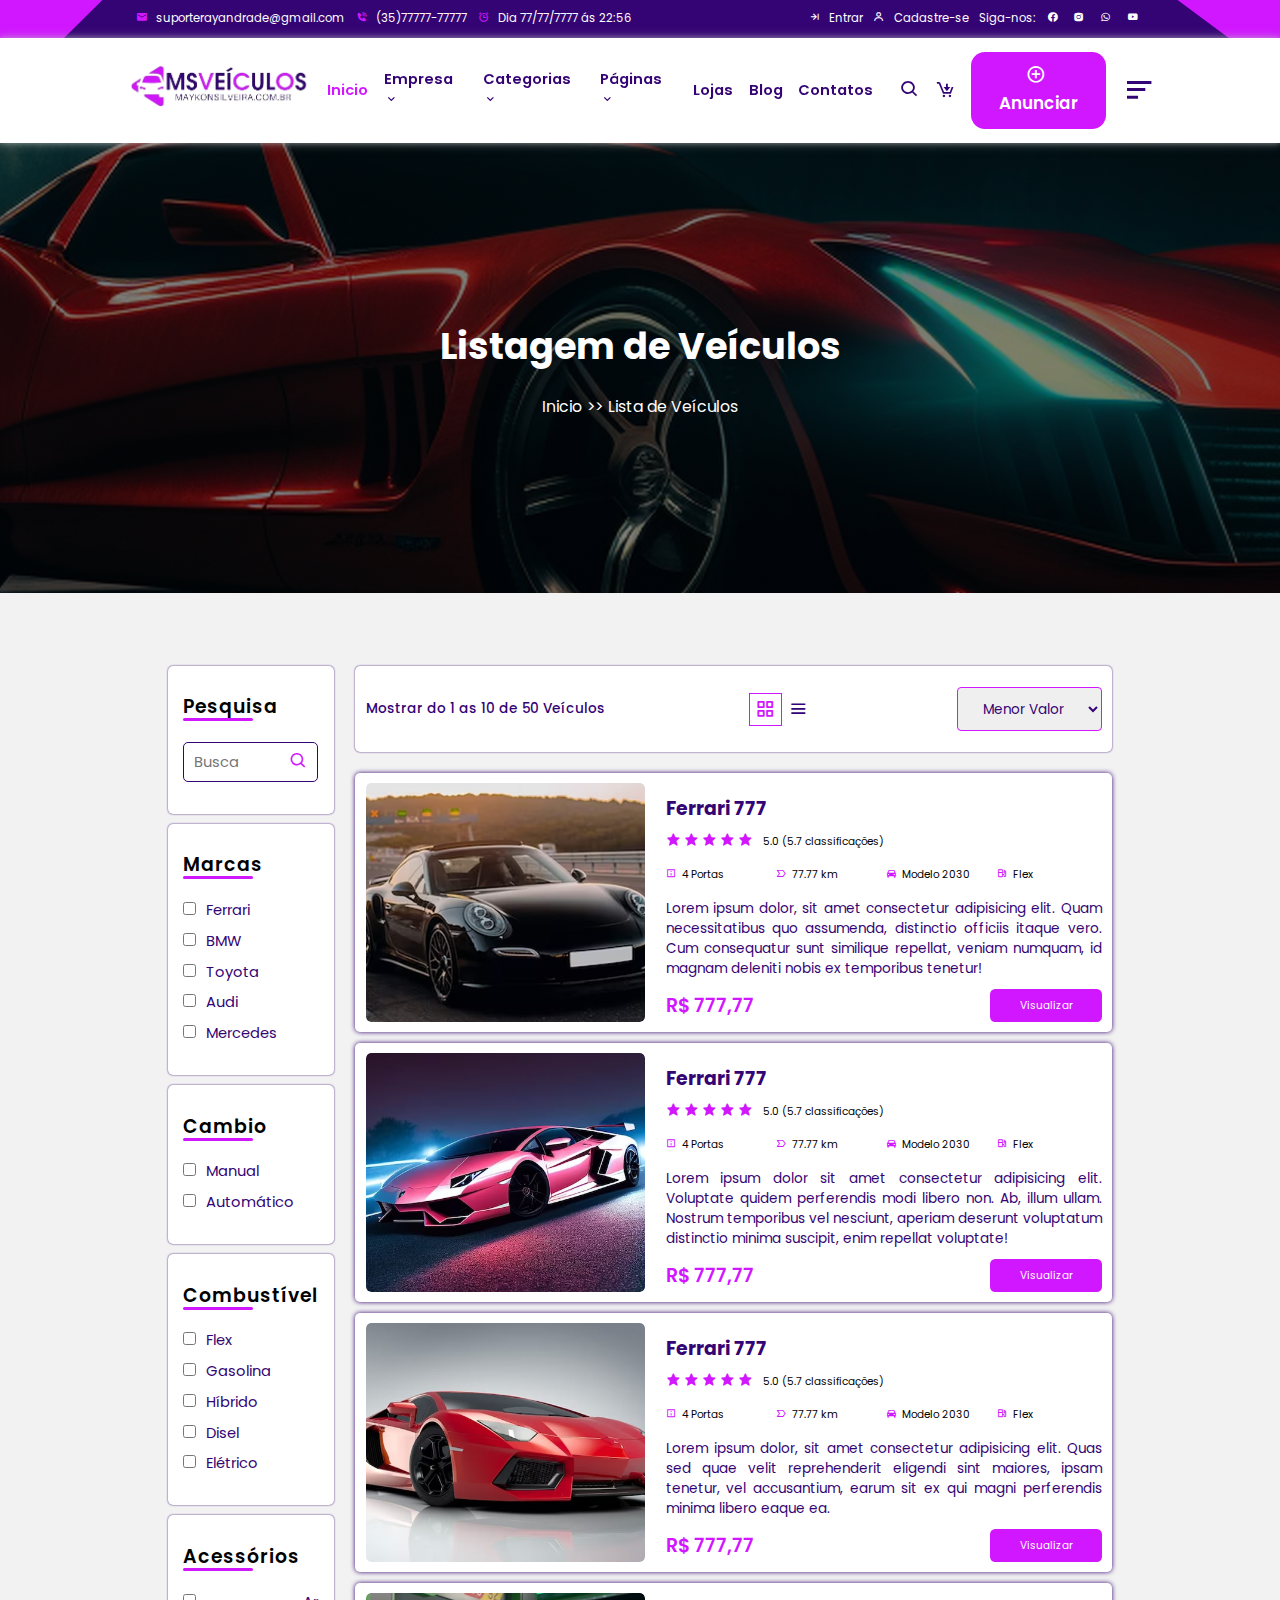
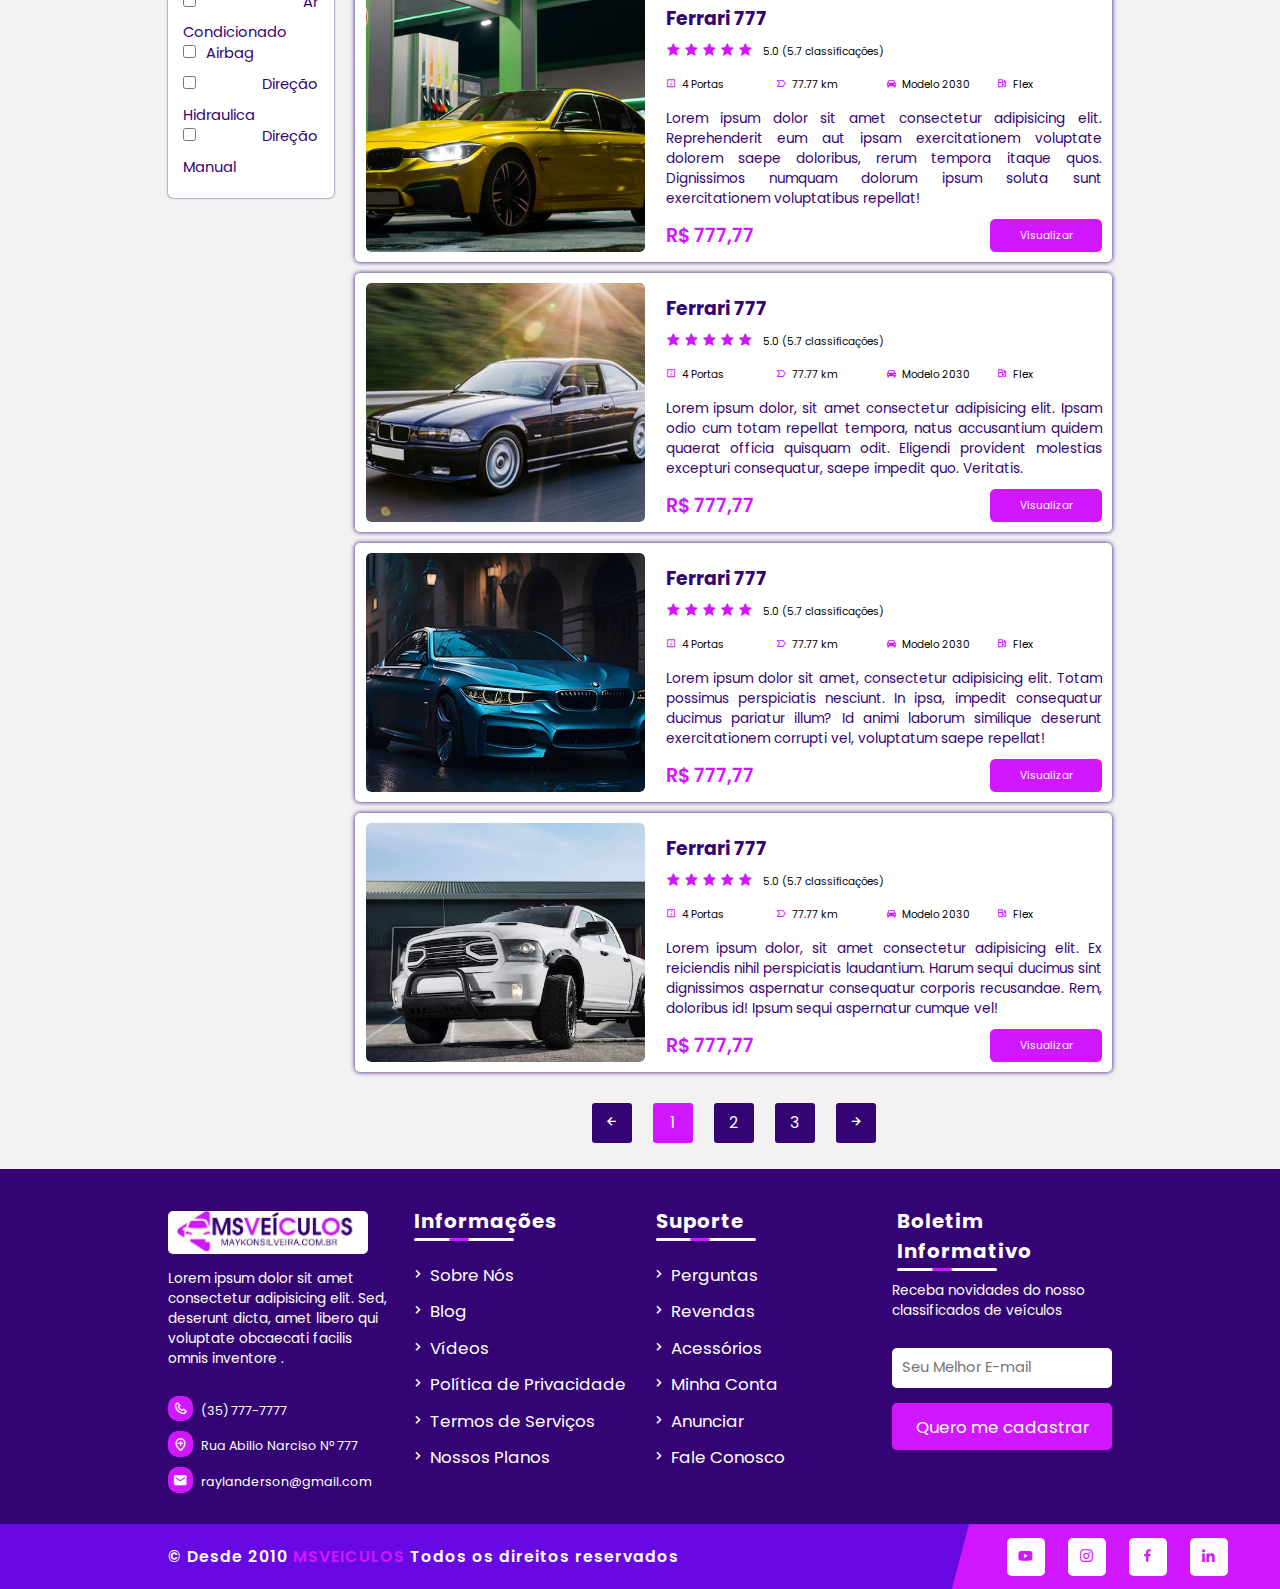
<file: listagem.html>
<!DOCTYPE html>
<html lang="pt-br">
<head>
    <meta charset="UTF-8">
    <meta name="viewport" content="width=device-width, initial-scale=1.0">
    <title>MSVEÍCULOS OS SEU CLASSIFICADOS DE VEÍCULOS</title>
    <link rel="stylesheet" href="assets/css/style.css">
    <link rel="stylesheet" href="https://unpkg.com/boxicons@latest/css/boxicons.min.css">
    <link rel="stylesheet" href="https://cdn.jsdelivr.net/npm/swiper@11/swiper-bundle.min.css" />
</head>
<body>
    
    <!-- INICIO TOPO SUPERIOR SITE-->
    <div class="super-topo">

        <div class="super-topo-box">

            <div class="super-topo-box-corpo">

                <!-- INICIO COLUNA 1 SITE-->
                <div class="col-1">
                    <span><i class='bx bxs-envelope'></i> suporterayandrade@gmail.com</span>
                    <span><i class='bx bxs-phone-call' ></i> (35)77777-77777</span>
                    <span><i class='bx bx-alarm' ></i> Dia 77/77/7777 ás 22:56</span>
                </div>
                <!-- FIM COLUNA 1 SITE-->

                <!-- INICIO COLUNA 2 SITE-->
                <div class="col-2">
                    <a href="#" title=""><i class='bx bx-arrow-to-right'></i> Entrar</a>
                    <a href="#" title=""><i class='bx bx-user' ></i> Cadastre-se</a>
                    <span>Siga-nos:</span>
                    <div class="social">
                        <a href="#" title=""><i class='bx bxl-facebook-circle' ></i></a>
                        <a href="#" title=""><i class='bx bxl-instagram-alt' ></i></a>
                        <a href="#" title=""><i class='bx bxl-whatsapp' ></i></a>
                        <a href="#" title=""><i class='bx bxl-youtube' ></i></a>
                    </div>
                </div>
                <!-- FIM COLUNA 2 SITE-->

            </div>

        </div>

    </div>
    <!-- FIM TOPO SUPERIOR SITE-->

    <!-- INICIO CABEÇALHO DO SITE -->
    <header class="topo-menu-site">
        <figure class="logo">
            <img src="assets/img/logo/logo.png" alt="Logo do site">
        </figure>

    <!-- INICIO MENU LINK DO SITE -->
        <nav>


            <!-- INICIO LINKs DO SITE -->
            <div class="menuSite">
                <ul class="menuLinks">
                    <li><a href="index.html" title="" class="active">Inicio</a></li>
                    <li><a href="#" title="">Empresa <i class='bx bx-chevron-down'></i></a>
                    <!-- INICIO SUB-MENU LINK DO SITE -->
                        <ul class="menuSub">
                            <li><a href="#">Termo de Serviço</a></li>
                            <li><a href="#" title="">Teste 0</a></li>
                            <li><a href="#" title="">Teste 1</a></li>
                            <li><a href="#" title="">Teste 2</a></li>
                            <li><a href="#" title="">Teste 3</a></li>
                        </ul>
                    <!-- FIM SUB-MENU LINK DO SITE -->                
                    </li>
                    <li><a href="#" title="">Categorias <i class='bx bx-chevron-down'></i></a>
                    <!-- INICIO SUB-MENU LINK DO SITE -->
                    <ul class="menuSub">
                        <li><a href="categorias.html" title="">Grade</a></li>
                        <li><a href="listagem.html" title="">Listagem</a></li>
                        <li><a href="anuncio.html" title="">Anúncio</a></li>
                        <li><a href="#" title="">Carros</a></li>
                        <li><a href="#" title="">Camilhões</a></li>
                        <li><a href="#" title="">Caminhonetes</a></li>
                        <li><a href="#" title="">Motos</a></li>
                        <li><a href="#" title="">Barcos</a></li>
                    </ul>
                <!-- FIM SUB-MENU LINK DO SITE -->
                    </li>
                    <li><a href="#" title="">Páginas <i class='bx bx-chevron-down'></i></a>
                    <!-- INICIO SUB-MENU LINK DO SITE -->
                    <ul class="menuSub">
                        <li><a href="#" title="">teste 1</a></li>
                        <li><a href="#" title="">teste 2</a></li>
                        <li><a href="#" title="">teste 3</a></li>
                        <li><a href="#" title="">Minha Conta <i class='bx bx-chevron-down setaBaixo'></i></a>
                    <!-- INICIO SUB-MENU-DOIS LINK DO SITE -->
                            <ul class="menuSub-dois">
                                <li><a href="#" title="">teste 777</a></li>
                                <li><a href="#" title="">teste 777</a></li>
                                <li><a href="#" title="">teste 777</a></li>
                                <li><a href="#" title="">teste 777</a></li>
                            </ul>
                    <!-- FIM SUB-MENU-DOIS LINK DO SITE -->
                        </li>
                        <li><a href="#" title="">teste 5</a></li>
                        <li><a href="#" title="">teste 6</a></li>
                        <li><a href="#" title="">teste 7</a></li>
                    </ul>
                <!-- FIM SUB-MENU LINK DO SITE -->
                    </li>
                    <li><a href="#" title="">Lojas</a></li>
                    <li><a href="#" title="">Blog</a></li>
                    <li><a href="#" title="">Contatos</a></li>
                </ul>
            </div>
            <!-- FIM LINKs DO SITE -->

            <!-- INICIO BOTÃO DE ANUNCIAR SITE -->
            <div class="menuAnunciar">
                <i class='bx bx-search' ></i>
                <i class='bx bx-cart-download cart' ></i>
                <button class="addBtn"> <i class='bx bx-plus-circle' ></i> Anunciar</button>
                <i class='bx bx-menu-alt-left' id="menuBtn"></i>
            </div>
            <!-- FIM BOTÃO DE ANUNCIAR SITE -->
        </nav>
    <!-- FIM MENU LINK DO SITE -->
    </header>
    <!-- FIM CABEÇALHO DO SITE -->

    <!-- INICIO TOPO PAGINAS DO SITE -->
    <div class="categorias-carros">
        <h2>Listagem de Veículos</h2>
        <div class="links">
            <a href="index.html" title=""> Inicio</a>
            <span> >> </span>
            <p>Lista de Veículos</p>
        </div>
    </div>
    <!-- FIM TOPO PAGINAS DO SITE -->

    <!-- INICIO FILTRO E VEICULOS DO SITE -->
    <section class="carrosRecentes cats">

        <!-- INICIO COLUNA 1 - FILTRO E VEICULOS DO SITE -->
        <div class="col-1">
            <form action="" method="post">

        <!-- INICIO ITEM FILTRO E VEICULOS DO SITE -->
        <div class="cat-col">

            <h5>Pesquisa</h5>            
            <div class="filtroBusca">
                <input type="text" name="" class="filtro-cat" placeholder="Busca">
                <i class='bx bx-search' ></i>
            </div>

        </div>
        <!-- FIM ITEM FILTRO E VEICULOS DO SITE -->
            
        <!-- INICIO ITEM FILTRO E VEICULOS DO SITE -->
        <div class="cat-col">
            <h5>Marcas</h5>            
            <div class="caixaBusca">

                <input type="checkbox" name="" > Ferrari <br>
                <input type="checkbox" name="" > BMW <br>
                <input type="checkbox" name="" > Toyota <br>
                <input type="checkbox" name="" > Audi <br>
                <input type="checkbox" name="" > Mercedes <br>

            </div>
        </div>
        <!-- FIM ITEM FILTRO E VEICULOS DO SITE -->
                
        <!-- INICIO ITEM FILTRO E VEICULOS DO SITE -->
        <div class="cat-col">
            <h5>Cambio</h5>            
            <div class="caixaBusca">

                <input type="checkbox" name="" > Manual <br>
                <input type="checkbox" name="" > Automático <br>
                
            </div>
        </div>
        <!-- FIM ITEM FILTRO E VEICULOS DO SITE -->

        <!-- INICIO ITEM FILTRO E VEICULOS DO SITE -->
        <div class="cat-col">
            <h5>Combustível</h5>            
            <div class="caixaBusca">

                <input type="checkbox" name="" > Flex <br>
                <input type="checkbox" name="" > Gasolina <br>
                <input type="checkbox" name="" > Híbrido <br>
                <input type="checkbox" name="" > Disel <br>
                <input type="checkbox" name="" > Elétrico <br>

            </div>
        </div>
        <!-- FIM ITEM FILTRO E VEICULOS DO SITE -->
            

        <!-- INICIO ITEM FILTRO E VEICULOS DO SITE -->
        <div class="cat-col">
            <h5>Acessórios</h5>            
            <div class="caixaBusca">

                <input type="checkbox" name="" > Ar Condicionado <br>
                <input type="checkbox" name="" > Airbag <br>
                <input type="checkbox" name="" > Direção Hidraulica <br>
                <input type="checkbox" name="" > Direção Manual <br>

            </div>
        </div>
        <!-- FIM ITEM FILTRO E VEICULOS DO SITE -->
            
            </form>
        </div>
        <!-- FIM COLUNA 1 - FILTRO E VEICULOS DO SITE -->

        <!-- INICIO COLUNA 2 - FILTRO E VEICULOS DO SITE -->
        <div class="col-2">

        <!-- INICIO TOPO COLUNA 2 - FILTRO E VEICULOS DO SITE -->
            <div class="cat-veiculos-top">
                <span>Mostrar do 1 as 10 de 50 Veículos</span>

                <div class="cat-v-outros">
                    <i class="bx bx-grid-alt grade"></i>
                    <i class="bx bx-menu"></i>
                </div>

                <form action="" method="post">
                    <select name="" id="">
                        <option value="">Menor Valor</option>
                        <option value="">Maior Valor</option>
                    </select>
                </form>

            </div>
        <!-- FIM TOPO COLUNA 2 - FILTRO E VEICULOS DO SITE -->


        <!-- INICIO VEICULOS DA COLUNA 2 - FILTRO E VEICULOS DO SITE -->

        <div class="cr-linha linha listagem-carros">



            <!-- INICIO ITEM VEICULOS DO SITE -->
    <div class="cr-col">
    
                <div class="img-cr">
                    <img src="assets/img/carros/1.jpg" alt="">
                </div>

                <div class="listaM">

    
                <h5>Ferrari 777</h5>
                <div class="classificacao">
    
                    <div class="cl-estrelas">
                        <i class='bx bxs-star'></i>
                        <i class='bx bxs-star'></i>
                        <i class='bx bxs-star'></i>
                        <i class='bx bxs-star'></i>
                        <i class='bx bxs-star'></i>
                    </div>
    
                    <div class="cl-ct-estrelas">
                        <span>5.0 (5.7 classificações)</span>
                    </div>    
                </div>
    
                <div class="cr-info">
                    <span> <i class='bx bx-info-square'></i> 4 Portas</span>
                    <span> <i class='bx bx-label' ></i> 77.77 km</span>
                    <span> <i class='bx bxs-car' ></i> Modelo 2030</span>
                    <span> <i class='bx bx-gas-pump' ></i> Flex</span>
                </div>

                <p class="texto">Lorem ipsum dolor, sit amet consectetur adipisicing elit. Quam necessitatibus quo assumenda, distinctio officiis itaque vero. Cum consequatur sunt similique repellat, veniam numquam, id magnam deleniti nobis ex temporibus tenetur!</p>

                <div class="cr-valor">
                    <p>R$ 777,77</p>
                    <a href="" title="">Visualizar</a>
                </div>

            </div>
    
            </div>
            <!-- FIM ITEM VEICULOS DO SITE -->
    

            <!-- INICIO ITEM VEICULOS DO SITE -->
    <div class="cr-col">
    
                <div class="img-cr">
                    <img src="assets/img/carros/2.jpg" alt="">
                </div>

                <div class="listaM">

    
                <h5>Ferrari 777</h5>
                <div class="classificacao">
    
                    <div class="cl-estrelas">
                        <i class='bx bxs-star'></i>
                        <i class='bx bxs-star'></i>
                        <i class='bx bxs-star'></i>
                        <i class='bx bxs-star'></i>
                        <i class='bx bxs-star'></i>
                    </div>
    
                    <div class="cl-ct-estrelas">
                        <span>5.0 (5.7 classificações)</span>
                    </div>    
                </div>
    
                <div class="cr-info">
                    <span> <i class='bx bx-info-square'></i> 4 Portas</span>
                    <span> <i class='bx bx-label' ></i> 77.77 km</span>
                    <span> <i class='bx bxs-car' ></i> Modelo 2030</span>
                    <span> <i class='bx bx-gas-pump' ></i> Flex</span>
                </div>

                <p class="texto">Lorem ipsum dolor sit amet consectetur adipisicing elit. Voluptate quidem perferendis modi libero non. Ab, illum ullam. Nostrum temporibus vel nesciunt, aperiam deserunt voluptatum distinctio minima suscipit, enim repellat voluptate!</p>

                <div class="cr-valor">
                    <p>R$ 777,77</p>
                    <a href="" title="">Visualizar</a>
                </div>

            </div>
    
            </div>
            <!-- FIM ITEM VEICULOS DO SITE -->
    

            <!-- INICIO ITEM VEICULOS DO SITE -->
    <div class="cr-col">
    
                <div class="img-cr">
                    <img src="assets/img/carros/3.jpg" alt="">
                </div>

                <div class="listaM">

    
                <h5>Ferrari 777</h5>
                <div class="classificacao">
    
                    <div class="cl-estrelas">
                        <i class='bx bxs-star'></i>
                        <i class='bx bxs-star'></i>
                        <i class='bx bxs-star'></i>
                        <i class='bx bxs-star'></i>
                        <i class='bx bxs-star'></i>
                    </div>
    
                    <div class="cl-ct-estrelas">
                        <span>5.0 (5.7 classificações)</span>
                    </div>    
                </div>
    
                <div class="cr-info">
                    <span> <i class='bx bx-info-square'></i> 4 Portas</span>
                    <span> <i class='bx bx-label' ></i> 77.77 km</span>
                    <span> <i class='bx bxs-car' ></i> Modelo 2030</span>
                    <span> <i class='bx bx-gas-pump' ></i> Flex</span>
                </div>

                <p class="texto">Lorem ipsum dolor, sit amet consectetur adipisicing elit. Quas sed quae velit reprehenderit eligendi sint maiores, ipsam tenetur, vel accusantium, earum sit ex qui magni perferendis minima libero eaque ea.</p>

                <div class="cr-valor">
                    <p>R$ 777,77</p>
                    <a href="" title="">Visualizar</a>
                </div>

            </div>
    
            </div>
            <!-- FIM ITEM VEICULOS DO SITE -->
    

            <!-- INICIO ITEM VEICULOS DO SITE -->
    <div class="cr-col">
    
                <div class="img-cr">
                    <img src="assets/img/carros/4.jpg" alt="">
                </div>

                <div class="listaM">

    
                <h5>Ferrari 777</h5>
                <div class="classificacao">
    
                    <div class="cl-estrelas">
                        <i class='bx bxs-star'></i>
                        <i class='bx bxs-star'></i>
                        <i class='bx bxs-star'></i>
                        <i class='bx bxs-star'></i>
                        <i class='bx bxs-star'></i>
                    </div>
    
                    <div class="cl-ct-estrelas">
                        <span>5.0 (5.7 classificações)</span>
                    </div>    
                </div>
    
                <div class="cr-info">
                    <span> <i class='bx bx-info-square'></i> 4 Portas</span>
                    <span> <i class='bx bx-label' ></i> 77.77 km</span>
                    <span> <i class='bx bxs-car' ></i> Modelo 2030</span>
                    <span> <i class='bx bx-gas-pump' ></i> Flex</span>
                </div>

                <p class="texto">Lorem ipsum dolor sit amet consectetur adipisicing elit. Reprehenderit eum aut ipsam exercitationem voluptate dolorem saepe doloribus, rerum tempora itaque quos. Dignissimos numquam dolorum ipsum soluta sunt exercitationem voluptatibus repellat!</p>

                <div class="cr-valor">
                    <p>R$ 777,77</p>
                    <a href="" title="">Visualizar</a>
                </div>

            </div>
    
            </div>
            <!-- FIM ITEM VEICULOS DO SITE -->
    

            <!-- INICIO ITEM VEICULOS DO SITE -->
    <div class="cr-col">
    
                <div class="img-cr">
                    <img src="assets/img/carros/5.jpg" alt="">
                </div>

                <div class="listaM">

    
                <h5>Ferrari 777</h5>
                <div class="classificacao">
    
                    <div class="cl-estrelas">
                        <i class='bx bxs-star'></i>
                        <i class='bx bxs-star'></i>
                        <i class='bx bxs-star'></i>
                        <i class='bx bxs-star'></i>
                        <i class='bx bxs-star'></i>
                    </div>
    
                    <div class="cl-ct-estrelas">
                        <span>5.0 (5.7 classificações)</span>
                    </div>    
                </div>
    
                <div class="cr-info">
                    <span> <i class='bx bx-info-square'></i> 4 Portas</span>
                    <span> <i class='bx bx-label' ></i> 77.77 km</span>
                    <span> <i class='bx bxs-car' ></i> Modelo 2030</span>
                    <span> <i class='bx bx-gas-pump' ></i> Flex</span>
                </div>

                <p class="texto">Lorem ipsum dolor, sit amet consectetur adipisicing elit. Ipsam odio cum totam repellat tempora, natus accusantium quidem quaerat officia quisquam odit. Eligendi provident molestias excepturi consequatur, saepe impedit quo. Veritatis.</p>

                <div class="cr-valor">
                    <p>R$ 777,77</p>
                    <a href="" title="">Visualizar</a>
                </div>

            </div>
    
            </div>
            <!-- FIM ITEM VEICULOS DO SITE -->
    

            <!-- INICIO ITEM VEICULOS DO SITE -->
    <div class="cr-col">
    
                <div class="img-cr">
                    <img src="assets/img/carros/6.jpg" alt="">
                </div>

                <div class="listaM">

    
                <h5>Ferrari 777</h5>
                <div class="classificacao">
    
                    <div class="cl-estrelas">
                        <i class='bx bxs-star'></i>
                        <i class='bx bxs-star'></i>
                        <i class='bx bxs-star'></i>
                        <i class='bx bxs-star'></i>
                        <i class='bx bxs-star'></i>
                    </div>
    
                    <div class="cl-ct-estrelas">
                        <span>5.0 (5.7 classificações)</span>
                    </div>    
                </div>
    
                <div class="cr-info">
                    <span> <i class='bx bx-info-square'></i> 4 Portas</span>
                    <span> <i class='bx bx-label' ></i> 77.77 km</span>
                    <span> <i class='bx bxs-car' ></i> Modelo 2030</span>
                    <span> <i class='bx bx-gas-pump' ></i> Flex</span>
                </div>

                <p class="texto">Lorem ipsum dolor sit amet, consectetur adipisicing elit. Totam possimus perspiciatis nesciunt. In ipsa, impedit consequatur ducimus pariatur illum? Id animi laborum similique deserunt exercitationem corrupti vel, voluptatum saepe repellat!</p>

                <div class="cr-valor">
                    <p>R$ 777,77</p>
                    <a href="" title="">Visualizar</a>
                </div>

            </div>
    
            </div>
            <!-- FIM ITEM VEICULOS DO SITE -->
    

            <!-- INICIO ITEM VEICULOS DO SITE -->
    <div class="cr-col">
    
                <div class="img-cr">
                    <img src="assets/img/carros/7.jpg" alt="">
                </div>

                <div class="listaM">

    
                <h5>Ferrari 777</h5>
                <div class="classificacao">
    
                    <div class="cl-estrelas">
                        <i class='bx bxs-star'></i>
                        <i class='bx bxs-star'></i>
                        <i class='bx bxs-star'></i>
                        <i class='bx bxs-star'></i>
                        <i class='bx bxs-star'></i>
                    </div>
    
                    <div class="cl-ct-estrelas">
                        <span>5.0 (5.7 classificações)</span>
                    </div>    
                </div>
    
                <div class="cr-info">
                    <span> <i class='bx bx-info-square'></i> 4 Portas</span>
                    <span> <i class='bx bx-label' ></i> 77.77 km</span>
                    <span> <i class='bx bxs-car' ></i> Modelo 2030</span>
                    <span> <i class='bx bx-gas-pump' ></i> Flex</span>
                </div>

                <p class="texto">Lorem ipsum dolor, sit amet consectetur adipisicing elit. Ex reiciendis nihil perspiciatis laudantium. Harum sequi ducimus sint dignissimos aspernatur consequatur corporis recusandae. Rem, doloribus id! Ipsum sequi aspernatur cumque vel!</p>

                <div class="cr-valor">
                    <p>R$ 777,77</p>
                    <a href="" title="">Visualizar</a>
                </div>

            </div>
    
            </div>
            <!-- FIM ITEM VEICULOS DO SITE -->
    
    
    
    
        
    
            <br>
        </div>
        <!-- FIM VEICULOS DA COLUNA 2 - FILTRO E VEICULOS DO SITE -->

        <div class="paginacao">
            <span class="p-numero"> <i class='bx bx-left-arrow-alt'></i></span>
            <span> 1 </span>
            <span class="p-numero"> 2 </span>
            <span class="p-numero"> 3 </span>
            <span class="p-numero"> <i class='bx bx-right-arrow-alt' ></i></span>
        </div>

        </div>
        <!-- INICIO COLUNA 2 - FILTRO E VEICULOS DO SITE -->

    </section>
    <!-- FIM FILTRO E VEICULOS DO SITE -->

    


<!-- INICIO RODAPE DO SITE -->
<footer class="rodape">

    <!-- INICIO LINHA RODAPE DO SITE -->
    <div class="rodape-linha">

            <!-- INICIO COLUNA 1 RODAPE DO SITE -->
            <div class="rodape-col">
                
                <figure>
                    <img src="assets/img/logo/LOG-MSVEICULOS.jpg" alt="">
                </figure>
                <p>Lorem ipsum dolor sit amet consectetur adipisicing elit. Sed, deserunt dicta, amet libero qui voluptate obcaecati facilis omnis inventore .</p>
                <span> <i class="bx bx-phone"></i> (35) 777-7777</span>
                <span> <i class="bx bx-location-plus"></i> Rua Abilio Narciso Nº 777</span>
                <span> <i class="bx bxs-envelope"></i> raylanderson@gmail.com</span>

            </div>
            <!-- FIM COLUNA 1 RODAPE DO SITE -->

            <!-- INICIO COLUNA 2 RODAPE DO SITE -->
            <div class="rodape-col">
                <h5>Informações</h5>
                <a href="" title=""> <i class="bx bx-chevron-right"></i> Sobre Nós</a>
                <a href="" title=""> <i class="bx bx-chevron-right"></i> Blog</a>
                <a href="" title=""> <i class="bx bx-chevron-right"></i> Vídeos</a>
                <a href="" title=""> <i class="bx bx-chevron-right"></i> Política de Privacidade</a>
                <a href="" title=""> <i class="bx bx-chevron-right"></i> Termos de Serviços</a>
                <a href="" title=""> <i class="bx bx-chevron-right"></i> Nossos Planos</a>

            </div>
            <!-- FIM COLUNA 2 RODAPE DO SITE -->

            <!-- INICIO COLUNA 3 RODAPE DO SITE -->
            <div class="rodape-col">
                <h5>Suporte</h5>
                <a href="" title=""> <i class="bx bx-chevron-right"></i> Perguntas</a>
                <a href="" title=""> <i class="bx bx-chevron-right"></i> Revendas</a>
                <a href="" title=""> <i class="bx bx-chevron-right"></i> Acessórios</a>
                <a href="" title=""> <i class="bx bx-chevron-right"></i> Minha Conta</a>
                <a href="" title=""> <i class="bx bx-chevron-right"></i> Anunciar</a>
                <a href="" title=""> <i class="bx bx-chevron-right"></i> Fale Conosco</a>
            </div>
            <!-- FIM COLUNA 3 RODAPE DO SITE -->

            <!-- INICIO COLUNA 4 RODAPE DO SITE -->
            <div class="rodape-col">
                <h5>Boletim Informativo</h5>
                <p class="texto">Receba novidades do nosso classificados de veículos</p>
                <form action="" method="post">
                    <input type="text" name="email" placeholder="Seu Melhor E-mail">
                    <button type="submit"> Quero me cadastrar</button>
                </form>
            </div>
            <!-- FIM COLUNA 4 RODAPE DO SITE -->

            </div>
            <!-- FIM LINHA RODAPE DO SITE -->

            <!-- INICIO DIREITOS RODAPE DO SITE -->
            <div class="rodape-direitos">
                <p>&copy; Desde 2010 <span>MSVEICULOS</span> Todos os direitos reservados</p>

                <div class="rodape-redes">
                    <i class="bx bxl-youtube"></i>
                    <i class="bx bxl-instagram"></i>
                    <i class="bx bxl-facebook"></i>
                    <i class="bx bxl-linkedin"></i>
                </div>
            </div>
            <!-- FIM DIREITOS RODAPE DO SITE -->
    </div>

</footer>
<!-- FIM RODAPE DO SITE -->


    <script src="https://cdn.jsdelivr.net/npm/swiper@11/swiper-bundle.min.js"></script>
    <script src="assets/js/ms.js"></script>
</body>
</html>
</file>
<file: assets/css/style.css>
@import url('https://fonts.googleapis.com/css2?family=Poppins:ital,wght@0,100;0,200;0,300;0,400;0,500;0,600;0,700;0,800;1,100;1,200;1,300;1,400;1,500;1,600;1,700&display=swap');

* {
    margin: 0;
    padding: 0;
    box-sizing: border-box;
    outline: none;
    border: none;
    text-decoration: none;
    list-style: none;
    scroll-behavior: smooth;
    font-family: 'Poppins', sans-serif;
}

html {
    font-size: 65.5%;
}

:root {
    --cor-principal: #d117ff;
    --cor-branca: #fff;
    --cor-escura: #340474;
    --cor-bg-busca: #f2f2f2;
    --s-valor-bg: #141622;
}

/* INICIO TOPO SUPERIOR SITE == */

.super-topo .super-topo-box {
    width: 100%;
    background: var(--cor-principal);
}


.super-topo .super-topo-box .super-topo-box-corpo {
    display: flex;
    align-items: center;
    justify-content: space-between;
    color: var(--cor-branca);
    padding: 1rem 0;
    background: var(--cor-escura);
    clip-path: polygon(8% 0%, 92% 0%, 96% 100%, 5% 100%);
}


.super-topo-box .super-topo-box-corpo .col-1 {
    display: flex;
    gap: 1rem;
    align-items: center;
    justify-content: center;
    color: var(--cor-branca);
    margin-left: 13rem;
}

.super-topo-box .super-topo-box-corpo .col-1 span {
    font-size: 1.1rem;
}

.super-topo-box .super-topo-box-corpo .col-1 span i {
    color: var(--cor-principal);
    padding-right: 0.5rem;
    font-size: 1.1rem;
}

.super-topo-box .super-topo-box-corpo .col-2 {
    display: flex;
    gap: 1rem;
    align-items: center;
    justify-content: center;
    color: var(--cor-branca);
    margin-right: 13rem;
}


.super-topo-box .super-topo-box-corpo .col-2 a,
.super-topo-box .super-topo-box-corpo .col-2 span,
.super-topo-box .super-topo-box-corpo .col-2 .social i {
    color: var(--cor-branca);
    font-size: 1.1rem;
    transition: 0.4s;
}

.super-topo-box .super-topo-box-corpo .col-2 .social {
    display: flex;
    gap: 0.9rem;
}

.super-topo-box .super-topo-box-corpo .col-2 a i {
    padding-right: 0.5rem;
}

.super-topo-box .super-topo-box-corpo .col-2 i:hover,
.super-topo-box .super-topo-box-corpo .col-2 a:hover {
    color: var(--cor-principal);
}

/* INICIO CELULAR ===*/
@media(max-width:1150px) {
    .super-topo-box .super-topo-box-corpo .col-1 {
        margin-left: 8rem;
    }

    .super-topo-box .super-topo-box-corpo .col-2 {
        margin-right: 8rem;
    }
}


@media(max-width:991px) {
    .super-topo {
        display: none;
    }
}

/* FIM CELULAR ===*/
/* FIM ==== TOPO SUPERIOR SITE == */


/*== INICIO CABEÇALHO DO SITE E NAV ==*/

.topo-menu-site {
    display: flex;
    align-items: center;
    justify-content: space-between;
    width: 100%;
    position: sticky;
    left: 0;
    top: 0;
    padding: 0.5rem 9.5%;
    background: var(--cor-branca);
    box-shadow: 0 0 5px rgba(190, 190, 190, 0.5), 
    0 0 10px rgba(190, 190, 190, 0.5);
    z-index: 111;
    transition: 0.4s ease;
}

.topo-menu-site.sticky {
    padding: 0 9.5%;
}

.topo-menu-site .logo img {
    width: 200px;
}

.topo-menu-site nav {
    display: flex;
    align-items: center;
    justify-content: center;
    gap: 2rem;
}

nav .menuSite ul li {
    padding: 2.5rem 0.5rem;
}

nav .menuSite .menuLinks {
    display: flex;
    position: relative;
    align-items: center;
    justify-content: center;
    gap: 1.5rem;
}

nav .menuSite .menuLinks li a {
    position: relative;
    color: var(--cor-escura);
    font-size: 1.4rem;
    font-weight: 600;
}

nav .menuAnunciar {
    display: flex;
    gap: 1.5rem;
    align-items: center;
}

nav .menuAnunciar i {
    font-size: 1.9rem;
    color: var(--cor-escura);
    cursor: pointer;
}

nav .menuAnunciar .addBtn {
    position: relative;
    background: var(--cor-principal);
    font-size: 1.6rem;
    padding: 1.2rem 1.5rem;
    color: var(--cor-branca);
    border-radius: 14px;
    font-weight: 600;
    cursor: pointer;
    transition: 0.7s;
}

nav .menuAnunciar .addBtn:hover {
    background: var(--cor-escura);
    color: var(--cor-branca);

}

nav .menuAnunciar .addBtn i,
nav .menuAnunciar .addBtn i:hover {
    color: var(--cor-branca);
    padding-right: 0.5rem;
}

#menuBtn {
    font-size: 3.5rem;
}

nav .menuAnunciar i:hover {
    color: var(--cor-principal);
}

nav .menuSite ul li a:hover,
nav .menuSite ul li a.active {
    color: var(--cor-principal);
}

/*== INICIO SUB-MENU - CABEÇALHO DO SITE E NAV ==*/
nav .menuSite ul li .menuSub {
    display: flex;
    flex-direction: column;
    align-items: left;
    position: absolute;
    top: 7rem;
    text-align: justify;
    width: 180px;
    background-color: var(--cor-branca);
    border-radius: 10px;
    box-shadow: 0 0 5px rgba(190, 190, 190, 0.5);
    padding: 1rem 0 0;
    display: none;
}

nav .menuSite ul li {
    transition: 0.4s ease;
}

nav .menuSite ul li:hover .menuSub {
    display: flex;
}

nav .menuSite ul li .menuSub li {
    border-bottom: 1px solid rgba(190, 190, 190, 0.5);
    padding: 0.5rem 0 1rem 1rem;
    z-index: 100;
    overflow: hidden;
}

nav .menuSite ul li .menuSub li a {
    font-size: 1.2rem;
    transition: 0.4s ease;
}

nav .menuSite ul li .menuSub li a:hover {
    font-size: 1.3rem;
    padding-left: 0.5rem;
}

/*== FIM SUB-MENU - CABEÇALHO DO SITE E NAV ==*/

/*== INICIO SUB-MENU-DOIS - CABEÇALHO DO SITE E NAV ==*/
.menuSub li .menuSub-dois {
    position: absolute;
    left: 182px;
    width: 180px;
    display: flex;
    flex-direction: column;
    margin-top: -3rem;
    align-items: left;
    text-align: justify;
    padding: 1rem 0 0;
    background-color: var(--cor-branca);
    border-radius: 10px;
    box-shadow: 0 0 5px rgba(190, 190, 190, 0.5);
    z-index: 111;
    overflow: hidden;
    display: none;
}

.menuSub li:hover .menuSub-dois {
    display: flex;
}

.menuSub li .setaBaixo {
    position: absolute;
    left: 150px;
    top: 5px;
    color: var(--cor-escura);
}

.menuSub li:hover .setaBaixo {
    color: var(--cor-principal);
}

/*== FIM SUB-MENU-DOIS - CABEÇALHO DO SITE E NAV ==*/

/*== INICIO CELULAR - CABEÇALHO DO SITE E NAV ==*/

@media(max-width:1370px) {
    nav .menuSite ul li {
        gap: 1rem;
    }

    nav .menuSite .menuLinks {
        gap: 0.5rem;
    }
}

@media(max-width:1190px) {
    nav .menuSite ul li {
        padding: 2.1rem 0;
    }

    nav .menuAnunciar .addBtn {
        display: none;
    }
}


@media(max-width:991px) {
    nav .menuSite .menuLinks {
        position: absolute;
        top: 5.3rem;
        left: 0;
        width: 100%;
        display: block;
        background: var(--cor-branca);
        box-shadow: 0 0 5px rgba(190, 190, 190, 0.5),
        0 0 10px rgba(190, 190, 190, 0.5);
        padding-left: 30px;
        transition: 0.5s ease-in-out;
        display: none;
    }

    nav .menuSite .menuLinks.active {
        display: block;
    }


    .topo-menu-site.sticky {
        padding: 0.6rem 9.5%;
    }

    nav .menuSite ul li {
        padding: 1rem 0;
    }

    nav .menuSite ul li .menuSub {
        position: sticky;
        display: none;
    }

    .menuSub li .menuSub-dois {
        position: static;
        margin-top: 0rem;
    }

    nav .menuAnunciar i.cart {
        display: none;
    }
}


@media(max-width:420px) {
    .topo-menu-site .logo img {
        width: 120px;
    }

    nav .menuSite .menuLinks {
        top: 4.6rem;
    }
}

/*== FIM CELULAR - CABEÇALHO DO SITE E NAV ==*/

/*== FIM CABEÇALHO DO SITE E NAV ==*/

/*== INICIO SLIDE PRINCIPAL  ==*/
.slide-destaque .slide {
    display: flex;
    flex-wrap: wrap;
    align-items: center;
    justify-content: center;
    width: 100%;
    height: 110vh;
    padding: 0 15rem;
}

.slide-destaque .slide .col-1 {
    flex: 1 1 20rem;
}

.slide-destaque .slide .col-1 h4 {
    font-size: 2.5rem;
    color: var(--cor-principal);
    text-transform: uppercase;
    letter-spacing: 3px;
    padding-bottom: 3rem;
    margin-top: 3rem;
}

.slide-destaque .slide .col-1 h1 {
    font-size: 3.2rem;
    color: var(--cor-branca);
    text-transform: capitalize;
    letter-spacing: 3px;
}

.slide-destaque .slide .col-1 span {
    color: var(--cor-principal);
}

.slide-destaque .slide .col-1 p {
    font-size: 1.4rem;
    color: var(--cor-branca);
    letter-spacing: 2px;
    padding-top: 2rem;
}

.slide-destaque .slide .col-1 .button {
    display: flex;
    flex-wrap: wrap;
    gap: 1rem;
    padding-top: 4rem;
}

.slide-destaque .slide .col-1 .button a {
    font-size: 1.7rem;
    font-weight: 600;
    letter-spacing: 2px;
    border-radius: 10px;
    position: relative;
    padding: 1.8rem 2.8rem 1.8rem 2rem;
    transition: 0.5s ease;
    cursor: pointer;
}

.slide-destaque .slide .col-1 .button a i {
    font-size: 2.5rem;
    position: absolute;
    top: 33%;
    right: -1rem;
    transform: translate(-40%);
}

.slide-destaque .slide .col-1 .button a.lojasBtn {
    background-color: var(--cor-principal);
    color: var(--cor-branca);
}

.slide-destaque .slide .col-1 .button a.sobreBtn {
    background-color: var(--cor-branca);
    color: var(--cor-principal);
}

.slide-destaque .slide .col-1 .button a.lojasBtn:hover,
.slide-destaque .slide .col-1 .button a.sobreBtn:hover {
    background: var(--cor-escura);
    color: var(--cor-branca);
}

.slide-destaque .slide .col-2 {
    flex: 1 1 40rem;
    padding-top: 3rem;
}

.slide-destaque .slide .col-2 img {
    width: 80%;
    height: auto;
}

.slide-destaque .swiper [class^="swiper-button-"] {
    color: var(--cor-branca);
    background-color: rgba(171, 13, 211, 0.5);
    padding: 2.5rem;
}

.slide-destaque .swiper [class^="swiper-button-"]:hover
{
    background-color: var(--cor-principal);
}

.slide-destaque .swiper [class^="swiper-button-"]::before
{
    font-size: 2rem;
}

/*== INICIO CELULAR SLIDE PRINCIPAL  ==*/
@media(max-width:1150px) {
    .slide-destaque .slide {
        display: block;
        height: auto;
        padding: 5rem 10rem;
    }

    .slide-destaque .slide .col-2 img {
        width: 90%;
        height: 35rem;
    }
}

@media(max-width:600px) {
    .slide-destaque .slide {
        padding: 5rem 7rem;
    }

    .slide-destaque .slide .col-1 h4 {
        font-size: 2rem;
    }

    .slide-destaque .slide .col-1 h1 {
        font-size: 3.2rem;
    }

    .slide-destaque .slide .col-1 .button a {
        padding: 1.5rem 2.8rem 1.5rem 2rem;
        font-size: 1.3rem;
    }

    .slide-destaque .slide .col-1 .button a i {
        font-size: 2rem;
    }

    .slide-destaque .slide .col-2 img {
        width: 90%;
        height: auto;
    }
}

@media(max-width:450px) {
    .slide-destaque .slide .col-1 h4 {
        font-size: 1.3rem;
    }

    .slide-destaque .slide .col-1 h1 {
        font-size: 2.2rem;
    }
}
/*== FIM CELULAR SLIDE PRINCIPAL  ==*/


/*== FIM SLIDE PRINCIPAL  ==*/



/*== INICIO BUSCA DO SITE  ==*/
.busca-site {
    position: relative;
    background: var(--cor-bg-busca);
    padding: 0 16rem;
}

.busca-site .filtro {
    max-width: 1200px;
    width: 100%;
    padding: 2.5rem;
    position: absolute;
    top: -7rem;
    z-index: 111;
    background: var(--cor-branca);
    border-radius: 5px;
    box-shadow: 0 0 5px rgba(190, 190, 190, 0.5),
    0 0 10px rgba(190, 190, 190, 0.5);
    overflow: hidden;
}

.filtro .filtro-linha {
    display: grid;
    grid-template-columns: 1fr 1fr 1fr 1fr;
    gap: 3rem;
    align-items: center;
}

.filtro h3 {
    font-size: 2.7rem;
    font-weight: 500;
    color: var(--cor-escura);
    letter-spacing: 1px;
    padding-bottom: 2rem;
}

.filtro .filtro-linha h4 {
    font-size: 1.7rem;
    color: var(--cor-escura);
    padding-bottom: 1.5rem;
}

.filtro .filtro-linha select {
    font-size: 1.5rem;
    font-weight: 500;
    width: 200px;
    height: 45px;
    border: 1px solid var(--cor-escura);
    padding: 0 1rem;
    color: var(--cor-escura);
    border-radius: 5px;
}

.filtro .filtro-linha select option {
    padding: 0.5rem;
    border-bottom: 1px solid var(--cor-escura);
}

.busca-site .busca-site-btn button {
    font-size: 1.5rem;
    background-color: var(--cor-principal);
    color: var(--cor-branca);
    padding: 1.3rem 2rem;
    margin-top: 4rem;
    border-radius: 0.5rem;
    cursor: pointer;
    transition: 0.5s ease;
}

.busca-site .busca-site-btn button i {
    padding-right: 0.5rem;
}

.busca-site .busca-site-btn button:hover {
    background-color: var(--cor-escura);
}

/*== INICIO CELULAR BUSCA DO SITE  ==*/
@media(max-width:1500px) {
    .busca-site .filtro {
        max-width: 100%;
    }

    .busca-site {
        padding: 0 0;
    }
}

@media(max-width:991px) {
    .filtro .filtro-linha {
        grid-template-columns: 1fr 1fr 1fr;
    }
}

@media(max-width:768px) {
    .filtro .filtro-linha {
        grid-template-columns: 1fr 1fr;
    }
}

@media(max-width:600px) {

    .filtro .filtro-linha {
        gap: 0.5rem;
    }
}

@media(max-width:450px) {
    .filtro .filtro-linha {
        grid-template-columns: 1fr;
    }

    .filtro .filtro-linha select {
        width: 100%;
    }

    .filtro .busca-site-btn button {
        width: 100%;
    }
}

/*== FIM CELULAR BUSCA DO SITE  ==*/

/*== FIM BUSCA DO SITE  ==*/





/*== INICIO SOBRE NOS DO SITE  ==*/
section {
    padding: 2.5rem 16rem;
    background: var(--cor-bg-busca);
}

.sobreNos {
    display: flex;
    flex-wrap: wrap;
    gap: 4rem;
    align-items: center;
    justify-content: center;
    padding-top: 35rem;
}

.sobreNos .col-3 {
    flex: 1 1 20rem;
    position: relative;
}


.sobreNos .col-3 img.s-img-um {
    width: 100%;
    height: 45rem;
}

.sobreNos .col-3 .s-valor {
    position: absolute;
    top: 0;
    left: 0;
    align-items: center;
    justify-content: center;
    display: flex;
    gap: 10px;
    padding: 1rem;
    background-color: var(--s-valor-bg);
    border-radius: 20px;
}

.sobreNos .col-3 .s-valor span {
    color: var(--cor-branca);
    font-size: 1.6rem;
    font-weight: 600;
    text-transform: capitalize;
}

.sobreNos .col-3 .s-valor img.s-img-dois {
    width: 80px;
}

.sobreNos .col-4 {
    flex: 1 1 20rem;
}

.sobreNos .col-4 h4 {
    font-size: 2rem;
    font-weight: 500;
    color: var(--cor-principal);
    letter-spacing: 1px;
    padding-bottom: 1rem;
}

.sobreNos .col-4 h4 i {
    padding-right: 0.5rem;
}

.sobreNos .col-4 h3 {
    font-size: 4rem;
    text-transform: capitalize;
    color: var(--cor-escura);
    padding-bottom: 2rem;
}

.sobreNos .col-4 h3 span {
    color: var(--cor-principal);
}

.sobreNos .col-4 p.text {
    font-size: 1.4rem;
    color: var(--cor-escura);
    padding-bottom: 1rem;
}

.sobreNos .col-4 .p1 {
    font-size: 1rem;
    padding-bottom: 1rem;
}

.sobreNos .col-4 .p1 i {
    font-size: 1.6rem;
    color: var(--cor-principal);
    padding-right: 0.5rem;
}

.sobreNos .col-4 a {
    font-size: 1.6rem;
    color: var(--cor-branca);
    background-color: var(--cor-principal);
    position: relative;
    margin-top: 2.5rem;
    padding: 1.5rem 3.5rem;
    border-radius: 10px;
    cursor: pointer;
    transition: 0.5s ease;
}

.sobreNos .col-4 a:hover {
    background-color: var(--cor-escura);
    color: var(--cor-branca);
}

.sobreNos .col-4 a i {
    font-size: 2rem;
    position: absolute;
    top: 20px;
}


/*== INICIO CELULAR SOBRE NOS DO SITE  ==*/

@media(max-width:1100px) {
    .sobreNos .col-3 img.s-img-um {
        margin-top: 130px;
        height: auto;
    }

    .sobreNos .col-4 h3 {
        font-size: 2.2rem;
    }
}

@media(max-width:991px) {
    .sobreNos {
        padding-top: 40rem;
    }

    section {
        padding: 2.5rem 10rem;
    }

    .sobreNos .col-3 img.s-img-um {
        margin-top: 130px;
        height: auto;
    }

    .sobreNos .col-4 h3 {
        font-size: 2.5rem;
    }
}


@media(max-width:768px) {

    .sobreNos {
        padding-top: 50rem;
    }

    .sobreNos .col-3 img.s-img-um {
        margin-top: 130px;
        height: auto;
    }

}


@media(max-width:600px) {
    section {
        padding: 2.5rem 7rem;
    }

    .sobreNos .col-3 img.s-img-um {
        margin-top: 130px;
        height: auto;
    }

    .sobreNos .col-4 h3 {
        font-size: 2.9rem;
    }
}


@media(max-width:450px) {
    .sobreNos {
        padding-top: 80rem;
    }

    .sobreNos .col-3 img.s-img-um {
        margin-top: 130px;
        height: auto;
    }

    .sobreNos .col-4 h3 {
        font-size: 2.4rem;
    }
}
/*== FIM CELULAR SOBRE NOS DO SITE  ==*/

/*== FIM SOBRE NOS DO SITE  ==*/

/*== INICIO CONTADOR SITE  ==*/
.contador {
    display: grid;
    grid-template-columns: 1fr 1fr 1fr 1fr;
    gap: 2rem;
    width: 100%;
    min-height: 50vh;
    background: url("../img/contador/bg-contador.jpg");
    background-size: cover;
    background-position: top;
    background-repeat: no-repeat;
    background-attachment: fixed;
}

.contador .contador-box {
    display: flex;
    flex-direction: column;
    align-items: center;
    justify-content: center;
    text-align: center;
}

.contador .contador-box img {
    width: 70px;
    height: 70px;
    background-color: var(--cor-branca);
    border-radius: 50%;
    padding: 0.5rem;
}

.contador .contador-box span.numero {
    color: var(--cor-branca);
    font-size: 3.2rem;
    font-weight: 600;
    padding: 1rem 0;
}

.contador .contador-box span.text {
    color: var(--cor-branca);
    font-size: 1.5rem;
    font-weight: 500;
}

.contador .contador-box span.text i {
    padding-right: 0.5rem;
}

/*== INICIO CELULAR CONTADOR SITE  ==*/
@media(max-width:1280px) {
    .contador {
        padding: 2rem 10rem;
    }
}


@media(max-width:991px) {
    .contador {
        grid-template-columns: 1fr 1fr;
    }
}

@media(max-width:768px) {
    .contador {
        padding: 2rem 7rem;
    }
}

/*== FIM CELULAR CONTADOR SITE  ==*/

/*== FIM CONTADOR SITE  ==*/

/*== INICIO VEICULOS RECENTES DO SITE  ==*/
.carrosRecentes {
    text-align: center;
    padding-top: 7rem;
}

section h4 {
    font-size: 2rem;
    font-weight: 600;
    color: var(--cor-principal);
    letter-spacing: 2px;
    text-transform: uppercase;
}

section h4 i {
    padding-right: 0.5rem;
}


section h1 {
    position: relative;
    margin-bottom: 6rem;
    color: var(--cor-escura);
    font-size: 4.7rem;
    letter-spacing: 1px;
    padding-bottom: 4rem;
    text-transform: capitalize;

}

section h1 span {
    color: var(--cor-principal);
}

section h1::before {
    content: '';
    width: 100px;
    height: 10px;
    position: absolute;
    left: 50%;
    bottom: 0;
    background-color: var(--cor-branca);
    border: 4px solid var(--cor-principal);
    border-radius: 10px;
    transform: translateX(-50%);
}

section h1::after {
    content: '';
    width: 20px;
    height: 10px;
    position: absolute;
    left: 48%;
    bottom: 1.1rem;
    border-radius: 40px;
    transform: translateX(-50%);
    background-color: var(--cor-escura);
}

.carrosRecentes .cr-linha {
    display: grid;
    grid-template-columns: 1fr 1fr 1fr 1fr;
    gap: 1.5rem;
}

.cr-linha .cr-col {
    padding: 1rem;
    box-shadow: 0 0 5px var(--cor-escura);
    background-color: var(--cor-branca);
    border-radius: 5px;
    text-align: justify;
}

.cr-linha .cr-col .img-cr {
    width: 100%;
    height: 15rem;
    border-radius: 5px;
    overflow: hidden;
    transition: 0.5s ease;
}

.cr-linha .cr-col .img-cr img {
    position: relative;
    width: 100%;
    height: 100%;
    object-fit: cover;
    border-radius: 5px;
    cursor: pointer;
    transition: 0.5s ease;
}

.cr-linha .cr-col .img-cr:hover img {
    transform: scale(1.3);
}

.cr-linha .cr-col h5 {
    font-size: 1.8rem;
    color: var(--cor-escura);
    padding: 1rem 0;
}

.cr-linha .cr-col .classificacao {
    display: flex;
    gap: 1rem;
    align-items: center;
    padding-bottom: 0.5rem;
}

.cr-col .cl-estrelas i {
    font-size: 1.4rem;
    color: var(--cor-principal);
}

.cr-col .cl-estrelas .cl-ct-estrelas span {
    font-size: 1.3rem;
    font-weight: 600;
    color: var(--cor-escura);
}

.cr-col .cr-info {
    display: grid;
    grid-template-columns: 1fr 1fr;
    gap: 0.5rem;
    padding-bottom: 0.5rem;
}

.cr-col .cr-info span {

}

.cr-col .cr-info i {
    padding-right: 0.3rem;
    color: var(--cor-principal);
}

.cr-col .cr-valor {
    display: flex;
    align-items: center;
    justify-content: space-between;
}

.cr-col .cr-valor p {
    font-size: 1.8rem;
    font-weight: 600;
    color: var(--cor-principal);
}

.cr-col .cr-valor a {
    background-color: var(--cor-principal);
    padding: 0.8rem 2.8rem;
    border-radius: 0.5rem;
    color: var(--cor-branca);
    cursor: pointer;
    transition: 0.3s ease;
}

.cr-col .cr-valor a:hover {
    background-color: var(--cor-escura);
}

.carrosRecentes a.cr-link {
    font-size: 1.4rem;
    font-weight: 600;
    background-color: var(--cor-principal);
    color: var(--cor-branca);
    margin-top: 4rem;
    padding: 1.4rem 3.5rem;
    border-radius: 12px;
    transition: 0.5s ease;
}

.carrosRecentes a.cr-link:hover{
    background-color: var(--cor-escura);
}

.carrosRecentes a.cr-link i {
    padding-left: 0.5rem;
}

/*== INICIO CELULAR VEICULOS RECENTES DO SITE  ==*/
@media(max-width:1350px) 
{
    .carrosRecentes .cr-linha {
        grid-template-columns: 1fr 1fr;
    }
}

@media(max-width:768px) 
{
    .carrosRecentes .cr-linha {
        grid-template-columns: 1fr;
    }

    .cr-linha .cr-col .img-cr {
        height: auto;
    }

    section h1 {
        font-size: 2.8rem;
    }
}



@media(max-width:450px) 
{

        section h1 {
        font-size: 2.4rem;
    }
}
/*== FIM CELULAR VEICULOS RECENTES DO SITE  ==*/

/*== FIM VEICULOS RECENTES DO SITE  ==*/


/*== INICIO DEPARTAMENTOS VEICULOS RECENTES DO SITE  ==*/

.departamento {
    background-color: var(--cor-branca);
    text-align: center;
    padding-top: 7rem;
    padding-bottom: 3rem;
}

.departamento .dep-linha {
    display: grid;
    grid-template-columns: 1fr 1fr 1fr 1fr 1fr 1fr;
    gap: 2.5rem;
}

.dep-linha .dep-col {
    width: 100%;
    padding: 2rem;
    background-color: var(--cor-branca);
    border-radius: 12px;
    box-shadow: 0 0 5px var(--cor-escura);
    transition: 0.4s ease;
}

.dep-linha .dep-col:hover {
    transform: translateY(-10px);
    box-shadow: 0 0 5px var(--cor-principal);
}

.dep-linha .dep-col img {
    width: 100%;
    height: auto;
    object-fit: cover;
}

.dep-linha .dep-col h5 {
    font-size: 1.8rem;
    font-weight: 600;
    color: var(--cor-escura);
}

.dep-linha .dep-col:hover h5 {
    color: var(--cor-principal);
}

/*== INICIO CELULAR DEPARTAMENTOS VEICULOS RECENTES DO SITE  ==*/
@media(max-width:1350px) {
    .departamento .dep-linha {
    
        grid-template-columns: 1fr 1fr 1fr 1fr;

    }
}

@media(max-width:768px) {
    .departamento .dep-linha {
    
        grid-template-columns: 1fr 1fr 1fr;

    }
}

@media(max-width:600px) {
    .departamento .dep-linha {
    
        grid-template-columns: 1fr 1fr;

    }
}

@media(max-width:450px) {
    .departamento .dep-linha {
    
        grid-template-columns: 1fr;

    }

    .dep-linha .dep-col img {
        width: 100%;
        height: auto;
        object-fit: cover;
    }
}

/*== FIM CELULAR DEPARTAMENTOS VEICULOS RECENTES DO SITE  ==*/


/*== FIM DEPARTAMENTOS VEICULOS RECENTES DO SITE  ==*/


/*== INICIO PLAY CTA DO SITE  ==*/
.play {
    display: flex;
    align-items: center;
    justify-content: center;
    text-align: center;
    width: 100%;
    min-height: 80vh;
    background: url(../img/mscta/bg-cta-ms.jpg);
    background-position: center;
    background-size: cover;
    background-repeat: no-repeat;
    background-attachment: fixed;
}

.play .play-btn {
    position: relative;
    background-color: var(--cor-branca);
    width: 100px;
    height: 100px;
    border-radius: 50%;
    font-size: 5rem;
    line-height: 100px;
    color: var(--cor-principal);
}

.play .play-btn::before,
.play .play-btn::after {
    content: '';
    position: absolute;
    top: -20px;
    left: -20px;
    right: -20px;
    bottom: -20px;
    border: 6px solid rgba(171, 13, 211, 0.5);
    border-radius: 50%;
    animation: animar 1.5s linear infinite;
    opacity: 1;
}

@keyframes animar {
    0% {
        transform: scale(0.5);
    }

    50% {
        opacity: 1;
    }

    100% {
        transform: scale(1.5);
    }

}

.play .play-btn::after {
    animation-delay: 0.5s;
}
/*== FIM PLAY CTA DO SITE  ==*/


/*== INICIO REVENDAS DO SITE  ==*/
.revendas {
    background-color: var(--cor-branca);
    padding-top: 7rem;
    padding-bottom: 3rem;
    text-align: center;
}

.revendas .revenda-linha {
    display: grid;
    grid-template-columns: 1fr 1fr 1fr 1fr;
    gap: 2.5rem;
}

.revenda-linha .revenda-col {
    position: relative;
    width: 100%;
    text-align: justify;
    background-color: var(--cor-branca);
    box-shadow: 0 0 5px var(--cor-escura);
    padding: 1rem;
    border-radius: 12px;
    transition: 0.5s ease;
}


.revenda-linha .revenda-col:hover {
    transform: translateY(-10px);
}

.revenda-linha .revenda-col .revenda-img {
    background-color: var(--cor-bg-busca);
    border-radius: 12px;
}


.revenda-linha .revenda-col .revenda-img img {
    width: 100%;
    height: auto;
    border-radius: 12px;
}

.revenda-linha .revenda-col .revenda-total-veiculos {
    background-color: var(--cor-principal);
    position: absolute;
    top: 1rem;
    left: 1rem;
    font-size: 1.3rem;
    color: var(--cor-branca);
    border-radius: 40px;
    padding: 0.7rem 1.4rem;
}


.revenda-linha .revenda-col h5 {
    font-size: 1.6rem;
    padding: 1rem 0;
}

.revenda-linha .revenda-col p {
    font-size: 1.3rem;
    color: var(--cor-escura);
    padding-bottom: 1rem;
}

.revenda-linha .revenda-col p i {
    color: var(--cor-principal);
    padding-right: 0.5rem;
}


/*== INICIO CELULAR REVENDAS DO SITE  ==*/

@media(max-width:1250px) {
    .revendas .revenda-linha {
        grid-template-columns: 1fr 1fr 1fr;
    }

    .revenda-linha .revenda-col .revenda-img img {
        width: 100%;
        height: auto;
    }
}


@media(max-width:991px) {
    .revendas .revenda-linha {
        grid-template-columns: 1fr 1fr;
    }

    .revenda-linha .revenda-col .revenda-img img {
        width: 100%;
        height: auto;
    }
}


@media(max-width:450px) {
    .revendas .revenda-linha {
        grid-template-columns: 1fr;
    }

    .revenda-linha .revenda-col .revenda-img img {
        width: 100%;
        height: auto;
    }
}

/*== FIM CELULAR REVENDAS DO SITE  ==*/

/*== FIM REVENDAS DO SITE  ==*/


/*== INICIO GERAÇÃO DE VALOR DO SITE  ==*/

.gerarValor {
    width: 100%;
    background-color: var(--cor-escura);
}

.gerarValor .g-v-linha {
    display: flex;
    flex-wrap: wrap;
    gap: 2rem;
    padding: 4rem 0;
}

.gerarValor .g-v-linha .col-1 {
    display: flex;
    flex: 1 1 10rem;
    flex-direction: column;
    gap: 2rem;
}

.gerarValor .g-v-linha .col-1.centro {
    padding-top: 6rem;
}

.gerarValor .g-v-linha .col-2 {
    flex: 1 1 30rem;
}

.gerarValor .g-v-linha .col-2 img {
    width: 100%;
    height: auto;
    transition: 0.5s ease;
}

.gerarValor .g-v-linha .col-2 img:hover {
    transform: translateY(-20px);
}

.g-v-linha .col-1 .g-v-um {
    background-color: var(--cor-branca);
    border-radius: 12px;
    padding: 1.3rem;
}


.col-1 .g-v-um .g-v-numero {
    display: flex;
    align-items: center;
    justify-content: space-between;
    padding-bottom: 1rem;
}

.col-1 .g-v-um .g-v-numero img {
    width: 70px;
    height: 70px;
    border-radius: 50%;
}

.col-1 .g-v-um .g-v-numero h2 {
    font-size: 6rem;
    color: var(--cor-principal);
}

.col-1 .g-v-um h5 {
    font-size: 1.8rem;
    font-weight: 600;
    color: var(--cor-escura);
    padding-bottom: 1rem;   
}

.col-1 .g-v-um p {
    font-size: 1.3rem;
    color: var(--cor-escura);
}

.g-v-linha .col-2 h4 {
    font-size: 2rem;
    font-weight: 600;
    letter-spacing: 2;
    color: var(--cor-branca);
    text-transform: uppercase;
    padding-bottom: 1.5rem;
}

.g-v-linha .col-2 h4 i {
    padding-right: 0.5rem;
}

.g-v-linha .col-2 h3 {
    font-size: 3.5rem;
    color: var(--cor-branca);
    text-transform: capitalize;
    letter-spacing: 1px;
    padding-bottom: 4rem;
}

.g-v-linha .col-2 h3 span {
    color: var(--cor-principal);
}

.g-v-linha .col-2 p {
    font-size: 1.3rem;
    color: var(--cor-branca);
    padding-bottom: 3rem;
}

/*== INICIO CELULAR GERAÇÃO DE VALOR DO SITE  ==*/
@media(max-width:768px) {
    .g-v-linha .col-2 h3 {
        font-size: 2.4rem;
    }   
}

@media(max-width:550px) {
    .g-v-linha .col-2 h3 {
        font-size: 2.4rem;
    }
    
    .gerarValor .g-v-linha .col-2 img {
        height: auto;
    }
}

@media(max-width:450px) {
    .g-v-linha .col-2 h3 {
        font-size: 2.4rem;
    }  
    
    .gerarValor .g-v-linha .col-2 img {
        height: auto;
    }
}
/*== FIM CELULAR GERAÇÃO DE VALOR DO SITE  ==*/


/*== FIM GERAÇÃO DE VALOR DO SITE  ==*/


/*== INICIO MARCAS DO SITE  ==*/
.marcas {
    text-align: center;
    padding-top: 7rem;
}

.marcas .marca-linha {
    display: grid;
    grid-template-columns: 1fr 1fr 1fr 1fr 1fr 1fr;
    gap: 2.5rem;
}

.marca-linha .marca-col {
    position: relative;
    padding: 1rem;
    background-color: var(--cor-branca);
    border-radius: 12px;
    box-shadow: 0 0 5px var(--cor-escura);
}

.marca-linha .marca-col:hover {
    transform: translateY(-10px);
} 

.marca-linha .marca-col img {
    width: 100%;
    height: auto;
    object-fit: cover;
}

.marca-linha .marca-col h5 {
    font-size: 1.6rem;
    font-weight: 600;
    color: var(--cor-escura);
}

/*== INICIO CELULAR MARCAS DO SITE  ==*/
@media(max-width:1300px) {
    .marcas .marca-linha {
        grid-template-columns: 1fr 1fr 1fr;
    }

    .marca-linha .marca-col img {
        height: auto;
    }
}

@media(max-width:768px) {
    .marcas .marca-linha {
        grid-template-columns: 1fr 1fr;
    }

    .marca-linha .marca-col img {
        height: auto;
    }

    .marcas h1 {
        font-size: 2.8rem;
    }
}

@media(max-width:450px) {
    .marcas .marca-linha {
        grid-template-columns: 1fr;
    }

    .marca-linha .marca-col img {
        height: auto;
    }

    .marcas h1 {
        font-size: 2.4rem;
    }
}

/*== FIM CELULAR MARCAS DO SITE  ==*/



/*== FIM MARCAS DO SITE  ==*/




/*== INICIO DEPOIMENTOS DO SITE  ==*/
.depoimentos {
    text-align: center;
    padding-top: 7rem;
    padding-bottom: 5rem;
}

.depoimentos .slide {
    background-color: var(--cor-branca);
    box-shadow: 0 0 2px var(--cor-escura);
    padding: 1rem;
}

.depoimentos .slide img {
    width: 120px;
    height: 120px;
    object-fit: cover;
    object-position: top;
    background-color: var(--cor-principal);
    border-radius: 50%;
    padding: 0.5rem;
}

.depoimentos .slide h5 {
    font-size: 1.8rem;
    color: var(--cor-escura);
    padding: 0.5rem;
}

.depoimentos .slide span {
    font-size: 1.6rem;
    font-weight: 600;
    color: var(--cor-principal);
}

.depoimentos .slide p {
    font-size: 1.4rem;
    color: var(--cor-escura);
}

.depoimentos .slide i {
    color: var(--cor-principal);
    font-size: 1.2rem;
}
/*== FIM DEPOIMENTOS DO SITE  ==*/



/*== INICIO BAIXAR APP DO SITE  ==*/
section h1.baixar-titulo {
    font-size: 3.5rem;
    margin-bottom: 0;
    padding-bottom: 1rem;

}

section h1.baixar-titulo::before {
    border: none;
    background: transparent;
}

section h1.baixar-titulo::after {
    background: transparent;
}

.baixarApp {
    background-color: var(--cor-branca);
    margin-top: 4rem;
    margin-bottom: 4rem;
}

.baixarApp .baixar-linha {
    position: relative;
    display: flex;
    flex-wrap: wrap;
    align-items: center;
    background-color: var(--cor-bg-busca);
    border-radius: 10px;
    padding: 2rem;
    overflow: hidden;
}

.baixarApp .baixar-linha .baixar-col {
    flex: 1 1 20rem;
}

.baixar-linha .baixar-col p.texto {
    font-size: 1.4rem;
    color: var(--cor-escura);
    padding-bottom: 2rem;
}

.baixar-linha .baixar-col .baixar-box {
    display: flex;
    align-items: center;
    gap: 0.5rem;
}

.baixar-linha .baixar-col .baixar-box a {
    display: flex;
    align-items: center;
    gap: 0.7rem;
    border-radius: 30px;
    padding: 1rem 3rem;
}

.baixar-linha .baixar-col .baixar-box a img {
    width: 40px;
    height: 40px;
    color: var(--cor-branca);
}

.baixar-linha .baixar-col .baixar-box a span {
    font-size: 1.3rem;
    color: var(--cor-branca);
}

.baixar-linha .baixar-col .baixar-box a p {
    font-size: 1.5rem;
    color: var(--cor-branca);
}

.baixar-linha .baixar-col .baixar-box a.google {
    background-color: var(--cor-principal);
    color: var(--cor-branca);
    transition: 0.4s;
}

.baixar-linha .baixar-col .baixar-box a.apple {
    background-color: var(--cor-escura);
    color: var(--cor-branca);
    transition: 0.4s;
}

.baixar-linha .baixar-col .baixar-box a:hover.google {
    background-color: var(--cor-escura);
}

.baixar-linha .baixar-col .baixar-box a:hover.apple {
    background-color: var(--cor-principal);
}

.baixar-linha .baixar-col img.baixar-fone {
    position: absolute;
    top: 0.5rem;
    width: 50%;
    height: auto;
    transition: 0.5s ease;
}

.baixar-linha .baixar-col img.baixar-fone:hover {
    transform: rotate(-15deg);
}

/*== INICIO CELULAR BAIXAR APP DO SITE  ==*/
@media(max-width:1200px) {
    .baixarApp .baixar-linha {
        flex-direction: column;
    }

    .baixar-linha .baixar-col img.baixar-fone {
        position: inherit;
        height: auto;
        margin-top: 2rem;
    }
}

@media(max-width:768px) {
    .baixar-linha .baixar-col .baixar-box {
        flex-direction: column;
    }

    .baixar-linha .baixar-col img.baixar-fone {
        width: 100%;
        height: auto;
    }
}

@media(max-width:450px) {
    section h1.baixar-titulo {
        font-size: 2.4rem;
    }
}
/*== FIM CELULAR BAIXAR APP DO SITE  ==*/

/*== FIM BAIXAR APP DO SITE  ==*/

/*== INICIO RODAPE DO SITE  ==*/
.rodape {
    background-color: var(--cor-escura);
}

.rodape .rodape-linha {
    display: grid;
    grid-template-columns: 1fr 1fr 1fr 1fr;
    gap: 2rem;
    padding: 2rem 16rem;
}

.rodape-linha .rodape-col img {
    width: 200px;
    height: auto;
    margin-top: 2rem;
    margin-top: 2rem;
    margin-bottom: 1rem;
    border-radius: 5px;
}

.rodape-linha .rodape-col p {
    font-size: 1.3rem;
    color: var(--cor-branca);
    padding-bottom: 2.5rem;
}

.rodape-linha .rodape-col span {
    display: block;
    font-size: 1.2rem;
    color: var(--cor-branca);
    padding-bottom: 1rem;

}

.rodape-linha .rodape-col span i {
    font-size: 15px;
    background: var(--cor-principal);
    padding: 0.5rem;
    margin-right: 5px;
    border-radius: 10px;

}

.rodape-linha .rodape-col h5 {
    position: relative;
    font-size: 1.9rem;
    color: var(--cor-branca);
    letter-spacing: 1px;
    padding: 0.5rem;
    margin: 1rem 0;
}

.rodape-linha .rodape-col h5::before {
    content: '';
    position: absolute;
    bottom: 0;
    width: 100px;
    height: 3px;
    border-radius: 3px;
    background-color: var(--cor-branca);
}


.rodape-linha .rodape-col h5::after {
    content: '';
    position: absolute;
    bottom: 0;
    left: 40px;
    width: 20px;
    height: 3px;
    border-radius: 3px;
    background-color: var(--cor-principal);
}

.rodape-linha .rodape-col a {
    display: block;
    font-size: 1.6rem;
    color: var(--cor-branca);
    padding-top: 1rem;
    transition: 0.4s ease;
}

.rodape-linha .rodape-col a:hover {
    color: var(--cor-principal);
    padding-left: 5px;
}

.rodape-linha .rodape-col input {
    width: 100%;
    height: 40px;
    font-size: 1.4rem;
    color: var(--cor-escura);
    padding-left: 10px;
    margin-bottom: 1.5rem;
    border-radius: 5px;
}

.rodape-linha .rodape-col button {
    width: 100%;
    background-color: var(--cor-principal);
    font-size: 1.6rem;
    color: var(--cor-branca);
    padding: 1rem 2rem;
    cursor: pointer;
    border-radius: 5px;
    transition: 0.4s ease;
}

.rodape-linha .rodape-col button:hover {
    background-color: var(--cor-escura);
    border: 1px solid var(--cor-branca);
}

.rodape .rodape-direitos {
    background-color: #6809e4;
    position: relative;
    display: flex;
    align-items: center;
    justify-content: space-between;
    text-align: center;
    padding: 2rem 16rem;

}

.rodape .rodape-direitos p {
    font-size: 1.5rem;
    font-weight: 600;
    color: var(--cor-branca);
    letter-spacing: 1px;
}

.rodape .rodape-direitos p span {
    color: var(--cor-principal);
}

.rodape .rodape-direitos .rodape-redes {
    position: absolute;
    right: 0;
    bottom: 0;
    padding: 1.3rem 15rem;
    background-color: var(--cor-principal);
    clip-path: polygon(10% 0%, 100% 0%, 100% 100%, 5% 100%);
}

.rodape .rodape-direitos .rodape-redes i {
    font-size: 1.6rem;
    color: var(--cor-principal);
    background-color: var(--cor-branca);
    margin-left: 20px;
    padding: 1rem;
    border-radius: 5px;
    cursor: pointer;
    transition: 0.4s ease;
}

.rodape .rodape-direitos .rodape-redes i:hover {
    transform: scale(1.1);
}

/*== INICIO CELULAR RODAPE DO SITE  ==*/
@media(max-width:1390px) {
    .rodape .rodape-direitos .rodape-redes {
        padding: 1.3rem 5rem;
    }

}

@media(max-width:1150px) {
    .rodape .rodape-direitos .rodape-redes {
        position: inherit;
        background: none;
        padding: 1.3rem 0rem;
    }

    .rodape .rodape-direitos {
        flex-direction: column;
    }

    .rodape .rodape-linha {
        grid-template-columns: 1fr 1fr 1fr;
    }

}


@media(max-width:991px) {
    .rodape .rodape-direitos {
        padding: 2rem 10rem;
    }

    .rodape .rodape-linha {
        padding: 2rem 10rem;
    }
}

@media(max-width:768px) {
    .rodape .rodape-linha {
        grid-template-columns: 1fr 1fr;
    }
}

@media(max-width:600px) {
    .rodape .rodape-linha {
        grid-template-columns: 1fr;
        padding: 2rem 7rem;
    }

    .rodape .rodape-direitos {
        padding: 2rem 7rem;
    }
}
/*== FIM CELULAR RODAPE DO SITE  ==*/


/*== FIM RODAPE DO SITE  ==*/


/*== INICIO TOPO PAGINAS DO SITE  ==*/
.categorias-carros {
    display: flex;
    flex-direction: column;
    align-items: center;
    justify-content: center;
    text-align: center;
    width: 100%;
    min-height: 50vh;
    background: linear-gradient(to bottom, rgba(0, 0, 0, 0.5), rgba(0, 0, 0, 0.5)), url(../img/mscta/bg-cta-ms.jpg);
    background-size: cover;
    background-position: center;
    background-repeat: no-repeat;
    background-attachment: fixed;
}

.categorias-carros h2 {
    font-size: 3.5rem;
    color: var(--cor-branca);
}

.categorias-carros .links {
    display: flex;
    align-items: center;
    justify-content: center;
    gap: 0.5rem;
    color: var(--cor-branca);
    padding-top: 2rem;
}



.categorias-carros .links a{
    font-size: 1.5rem;
    color: var(--cor-branca);
}



.categorias-carros .links a:hover {
    color: var(--cor-principal);
}



.categorias-carros .links span,
.categorias-carros .links p {
    font-size: 1.5rem;
    color: var(--cor-branca);
}



/*== FIM TOPO PAGINAS DO SITE  ==*/








/*== INICIO CATEGORIAS DE VEICULOS DO SITE  ==*/
.carrosRecentes .cr-linha.linha {
    display: grid;
    grid-template-columns: 1fr 1fr 1fr;
    gap: 1.5rem;
}

.carrosRecentes.cats {
    display: flex;
    flex-wrap: wrap;
    gap: 2rem;
}

.carrosRecentes.cats .col-1 {
    flex: 1 1 2rem;
    width: 200px;
    text-align: justify;
}

.carrosRecentes.cats .col-2 {
    flex: 1 1 60rem;
}

.carrosRecentes.cats .cr-col .img-cr {
    height: auto;
}

.carrosRecentes.cats .col-1 h5 {
        position: relative;
        font-size: 1.8rem;
        font-weight: 600;
        letter-spacing: 1px;
        margin-bottom: 2rem;
        padding-top: 0.5rem;
}

.carrosRecentes.cats .col-1 h5::before {
    content: '';
    position: absolute;
    left: 0;
    bottom: 0;
    width: 70px;
    height: 3px;
    background-color: var(--cor-principal);
    border-radius: 3px;
}

.carrosRecentes.cats .col-1 .filtroBusca {
    position: relative;
    width: 100%;
    height: 40px;
    margin-bottom: 1rem;
}

.carrosRecentes.cats .col-1 .filtroBusca .filtro-cat {
    width: 100%;
    height: 100%;
    padding: 10px;
    font-size: 1.4rem;
    border: 1px solid var(--cor-escura);
    border-radius: 5px;
}

.carrosRecentes.cats .col-1 .filtroBusca i {
    position: absolute;
    top: 10px;
    right: 10px;
    font-size: 1.8rem;
    color: var(--cor-principal);

}

.carrosRecentes.cats .col-1 .caixaBusca {
    font-size: 1.4rem;
    color: var(--cor-escura);
}

.carrosRecentes.cats .col-1 input {
    margin-right: 0.5rem;
    accent-color: var(--cor-principal);
    margin-bottom: 1.5rem;
}

.carrosRecentes.cats .col-1 .cat-col {
    background-color: var(--cor-branca);
    margin-bottom: 1rem;
    padding: 2rem 1.5rem;
    text-align: justify;
    box-shadow: 0 0 2px var(--cor-escura);
    border-radius: 5px;
}

.carrosRecentes.cats .col-2 .cat-veiculos-top {
    display: flex;
    flex-wrap: wrap;
    align-items: center;
    justify-content: space-between;
    padding: 2rem 1rem;
    background-color: var(--cor-branca);
    margin-bottom: 2rem;
    box-shadow: 0 0 2px var(--cor-escura);
    border-radius: 5px;
}

.carrosRecentes.cats .col-2 .cat-veiculos-top span {
    font-size: 1.3rem;
    font-weight: 500;
    color: var(--cor-escura);
}

.carrosRecentes.cats .col-2 .cat-veiculos-top i {
    font-size: 2rem;
    margin-right: 0.3rem;
    color: var(--cor-escura);
}

.carrosRecentes.cats .col-2 .cat-veiculos-top i.grade {
    color: var(--cor-principal);
    padding: 5px;
    border: 1px solid var(--cor-principal);
    cursor: pointer;
}

.carrosRecentes.cats .col-2 .cat-veiculos-top select {
    font-size: 1.3rem;
    color: var(--cor-escura);
    padding: 1rem 2rem;
    border: 1px solid var(--cor-principal);
    border-radius: 4px;

}

.carrosRecentes.cats .col-2 .paginacao {
    display: flex;
    gap: 2rem;
    align-items: center;
    justify-content: center;
    margin-top: 4px;
}

.carrosRecentes.cats .col-2 .paginacao span {
    font-size: 1.5rem;
    color: var(--cor-branca);
    background-color: var(--cor-principal);
    width: 40px;
    height: 40px;
    line-height: 40px;
    border-radius: 3px;
    cursor: pointer;
}

.carrosRecentes.cats .col-2 .paginacao span.p-numero {
    background-color: var(--cor-escura);
    transition: 0.4s ease;
}

.carrosRecentes.cats .col-2 .paginacao span.p-numero:hover {
    background-color: var(--cor-principal);
}

/*== INICIO CELULAR CATEGORIAS DE VEICULOS DO SITE  ==*/
@media(max-width:991px) {
    .carrosRecentes .cr-linha.linha {
        grid-template-columns: 1fr 1fr;
    }

    .carrosRecentes.cats .cr-col .img-cr {
        height: auto;
    }

}

@media(max-width:680px) {
    .carrosRecentes .cr-linha.linha {
        grid-template-columns: 1fr;
    }

    .carrosRecentes.cats .col-1 {
        flex: 1 1 2rem;
        width: 100%;
    }
    
}

@media(max-width:420px) {

    section {
        padding: 2.5rem 3rem;
    }
    
}
/*== FIM CELULAR CATEGORIAS DE VEICULOS DO SITE  ==*/

/*== FIM CATEGORIAS DE VEICULOS DO SITE  ==*/

/*== INICIO LISTAGEM DE VEICULOS DO SITE  ==*/
.carrosRecentes .cr-linha.linha.listagem-carros {
    display: block;
}

.carrosRecentes .cr-linha.linha.listagem-carros .cr-col {
    display: flex;
    gap: 2rem;
    margin-bottom: 1rem;
}

.carrosRecentes .cr-linha.linha.listagem-carros .cr-col .img-cr {
    flex: 1 1 15rem;
    width: 100%;
    height: auto;
}

.carrosRecentes .cr-linha.linha.listagem-carros .cr-col .listaM {
    flex: 1 1 30rem;
}

.carrosRecentes .cr-linha.linha.listagem-carros .cr-col .listaM .cr-info {
    display: grid;
    grid-template-columns: 1fr 1fr 1fr 1fr;
    gap: 0.5rem;
    padding-top: 1rem;
    padding-bottom: 1.5rem;
}

.carrosRecentes .cr-linha.linha.listagem-carros .cr-col .listaM p.texto {
    font-size: 1.3rem;
    color: var(--cor-escura);
    padding-bottom: 1rem;
}

/*== INICIO CELULAR LISTAGEM DE VEICULOS DO SITE  ==*/
@media(max-width:850px) {
    .carrosRecentes .cr-linha.linha.listagem-carros .cr-col {
        flex-wrap: wrap;
    }

    .carrosRecentes .cr-linha.linha.listagem-carros .cr-col .img-cr {
        width: 100%;
        height: auto;
    }
}

@media(max-width:550px) {
    .carrosRecentes .cr-linha.linha.listagem-carros .cr-col .listaM .cr-info {
        grid-template-columns: 1fr 1fr;
    }
}
/*== FIM CELULAR LISTAGEM DE VEICULOS DO SITE  ==*/

/*== FIM LISTAGEM DE VEICULOS DO SITE  ==*/

/*== INICIO ANUNCIO DE VEICULOS DO SITE  ==*/
.slider {
    display: flex;
    flex-wrap: wrap;
    gap: 2rem;
    padding-top: 3rem;
    background-color: var(--cor-bg-busca);
}

.slider .slide-um {
    flex: 1 1 50rem;
}

.slider .anuncio-barra-lateral {
    flex: 1 1 5rem;
}

.slider .slide-um .col-1 {
    background-color: var(--cor-branca);
    padding: 2rem 1.5rem;
    box-shadow: 0 0 3px var(--cor-escura);
    margin-bottom: 1rem;
    border-radius: 5px;
}

.slide-um h6 {
    font-size: 1.4rem;
    color: var(--cor-branca);
    background-color: var(--cor-principal);
    padding: 0.2rem 1rem;
    width: 115px;
    border-radius: 3px;
    margin-bottom: 1rem;
    transition: 0.4s ease;
    cursor: pointer;
}

.slide-um h6:hover {
    background-color: var(--cor-escura);
}

.slide-um h5 {
    font-size: 2.2rem;
    font-weight: 600;
    letter-spacing: 1px;
    padding-bottom: 1rem;
    text-transform: capitalize;
}

.slide-um .data {
    display: flex;
    flex-wrap: wrap;
    align-items: center;
    gap: 1.5rem;
}

.slide-um .data span {
    font-size: 1.3rem;
    color: var(--cor-escura);
}

.slide-um .data span i {
    color: var(--cor-principal);
    padding-right: 0.5rem;
    padding-bottom: 3rem;
}

.slider .swiper {
    width: 100%;
    height: 100%;
}

.slider .swiper .swiper-slide {
    display: flex;
    align-items: left;
    justify-content: left;
    text-align: center;
}

.slider .swiper .swiper-slide img {
    display: block;
    width: 100%;
    height: 100%;
    border-radius: 10px;
    object-fit: cover;
    box-shadow: 0 0 5px var(--cor-escura);

}

.slider .swiper {
    width: 100%;
    height: 100%;
    margin-right: auto;
    margin-left: auto;
}

.slider .swiper .swiper-slide {
    background-size: cover;
    background-position: center;
}

.slider .anuncioSlide2 {
    width: 100%;
    height: 60%;
}

.slider .anuncioSlide {
    height: 20%;
    padding: 10px 0;
    box-sizing: border-box;
}

.slider .anuncioSlide2 .swiper-slide {
    width: 24%;
    height: 100%;
    margin: 0 auto;
    border-radius: 10px;
    opacity: 1;
}

.slider .slide-um .col-1 .anuncio-linha {
    display: grid;
    grid-template-columns: 1fr 1fr 1fr 1fr;
    gap: 2rem;
}

.slide-um .col-1 .anuncio-linha .anuncio-box {
    display: flex;
    align-items: center;
    gap: 1rem;
}

.slide-um .col-1 .anuncio-linha .anuncio-box i {
    font-size: 1.9rem;
    color: var(--cor-principal);
}

.slide-um .col-1 .anuncio-linha .anuncio-box span {
    font-size: 1.2rem;
    color: var(--cor-escura);
}

.slide-um .col-1 .anuncio-linha .anuncio-box p {
    font-size: 1.1rem;
    font-weight: 500;
    color: var(--cor-escura);
}

.slide-um .col-1 p.dec {
    font-size: 1.4rem;
    color: var(--cor-escura);
    padding-bottom: 1rem;
}

.slide-um .col-1 .anuncio-acessorios {
    display: grid;
    grid-template-columns: 1fr 1fr 1fr;
    gap: 1rem;
    padding-bottom: 1.5rem;
}

.slide-um .col-1 .anuncio-acessorios p.ac {
    font-size: 1.3rem;
    color: var(--cor-escura);
}

.slide-um .col-1 .anuncio-acessorios p.ac i {
    color: var(--cor-principal);
    padding-right: 0.5rem;
}

.slide-um .col-1 .anuncio-historico p.ac {
    font-size: 1.3rem;
    color: var(--cor-escura);
}

.slide-um .col-1 .anuncio-historico p.ac i {
    color: var(--cor-principal);
    padding-right: 0.5rem;
}

.anuncio-barra-lateral .col-2 {
    background-color: var(--cor-branca);
    padding: 2rem 1.5rem;
    margin-bottom: 1rem;
    border-radius: 5px;
    box-shadow: 0 0 3px var(--cor-escura);
}

.anuncio-barra-lateral .col-2 h3 {
    font-size: 2.5rem;
    color: var(--cor-principal);
    padding-bottom: 1rem;
}

.anuncio-barra-lateral .col-2 .anuncio-bl-localizacao {
    display: flex;
    grid-area: 1rem;
    flex-wrap: wrap;
    align-items: center;
    font-size: 1.1rem;
}

.anuncio-barra-lateral .col-2 .anuncio-bl-localizacao i {
    color: var(--cor-principal);
    padding-right: 0.5rem;
}

.anuncio-barra-lateral .col-2 .anuncio-bl-cliente {
    display: flex;
    gap: 1rem;
    align-items: center;
}

.anuncio-barra-lateral .col-2 .anuncio-bl-cliente img {
    width: 50px;
    height: 50px;
    border-radius: 50%;
    border: 2px solid var(--cor-principal);
}

.anuncio-barra-lateral .col-2 .anuncio-bl-cliente h6 {
    font-size: 1.1rem;
    color: var(--cor-escura);
}

.anuncio-barra-lateral .col-2 .anuncio-bl-cliente span {
    display: block;
    font-size: 1rem;
    font-weight: 600;
    color: var(--cor-principal);
}

.anuncio-barra-lateral .col-2 .anuncio-bl-cliente i {
    font-size: 1.7rem;
    margin-top: 1rem;
    color: var(--cor-escura);
    padding-right: 0.5rem;
    cursor: pointer;
    transition: 0.4s ease;
}

.anuncio-barra-lateral .col-2 .anuncio-bl-cliente i:hover {
    color: var(--cor-principal);
}

.anuncio-barra-lateral .col-2 .anuncio-bl-cliente p {
    margin: 3px 0 3px 0;
}

.anuncio-barra-lateral .col-2 .anuncio-bl-cliente p .btn-anuncio {
    background-color: #27ae60;
    font-size: 1.1rem;
    color: var(--cor-branca);
    padding: 0.5rem;
    border-radius: 4px;
    cursor: pointer;
    transition: 0.4s ease;
}

.anuncio-barra-lateral .col-2 .anuncio-bl-cliente p .btn-anuncio:hover {
    background-color: #09cc5a;
}

.anuncio-barra-lateral .col-2 .anuncio-bl-cliente p .btn-anuncio i {
    color: var(--cor-branca);
}


.anuncio-barra-lateral .col-2 h6 {
    font-size: 1.6rem;
    color: var(--cor-escura);
    padding-bottom: 0.5rem;
}

.anuncio-barra-lateral .col-2 input,
.anuncio-barra-lateral .col-2 textarea {
    width: 100%;
    border: 1px solid var(--cor-escura);
    margin-top: 1rem;
    padding: 1rem;
    border-radius: 5px;
    font-size: 1.4rem;
}

.anuncio-barra-lateral .col-2 button {
    background-color: var(--cor-principal);
    font-size: 1.2rem;
    position: relative;
    color: var(--cor-branca);
    padding: 1rem 2.5rem;
    margin-top: 2rem;
    border-radius: 0.5rem;
    cursor: pointer;
    transition: 0.4s ease;
}

.anuncio-barra-lateral .col-2 button:hover {
    background-color: var(--cor-escura);
}

/*== INICIO CELULAR VISUALIZAÇÃO DO ANUNCIO DE VEICULOS DO SITE  ==*/
@media(max-width:768px) {
    .slider .swiper {
        height: auto;
    }
    
    .slider {
        display: inherit;
    }

    .slider .slide-um .col-1 .anuncio-linha {
        grid-template-columns: 1fr 1fr;
    }

    .slider .slide-um .col-1 .anuncio-acessorios {
        grid-template-columns: 1fr 1fr;
    }
}

@media(max-width:450px) {
    .slider .swiper {
        height: auto;
    }
    
    .slider {
        display: inherit;
    }

    .slider .slide-um .col-1 .anuncio-linha {
        grid-template-columns: 1fr;
    }

    .slider .slide-um .col-1 .anuncio-acessorios {
        grid-template-columns: 1fr;
    }
}

/*== FIM CELULAR VISUALIZAÇÃO DO ANUNCIO DE VEICULOS DO SITE  ==*/





/*== FIM ANUNCIO DE VEICULOS DO SITE  ==*/
</file>
